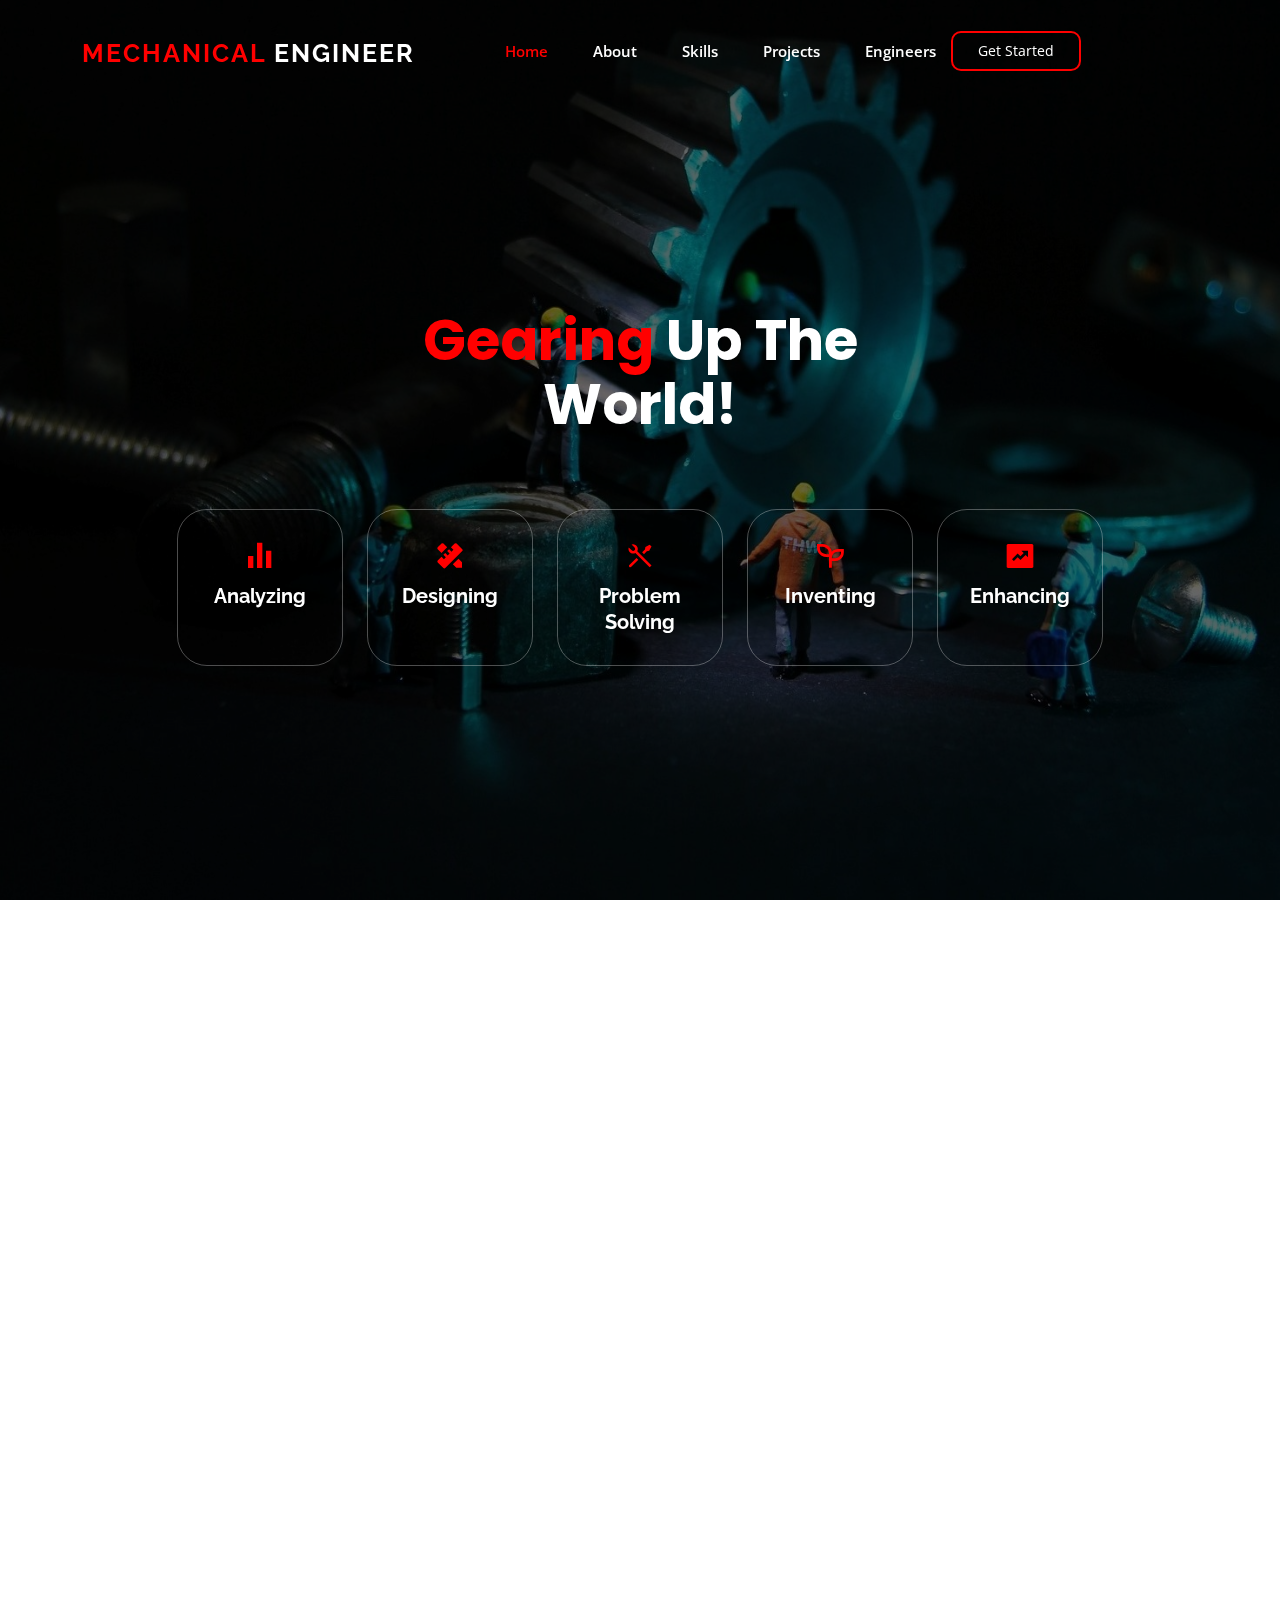
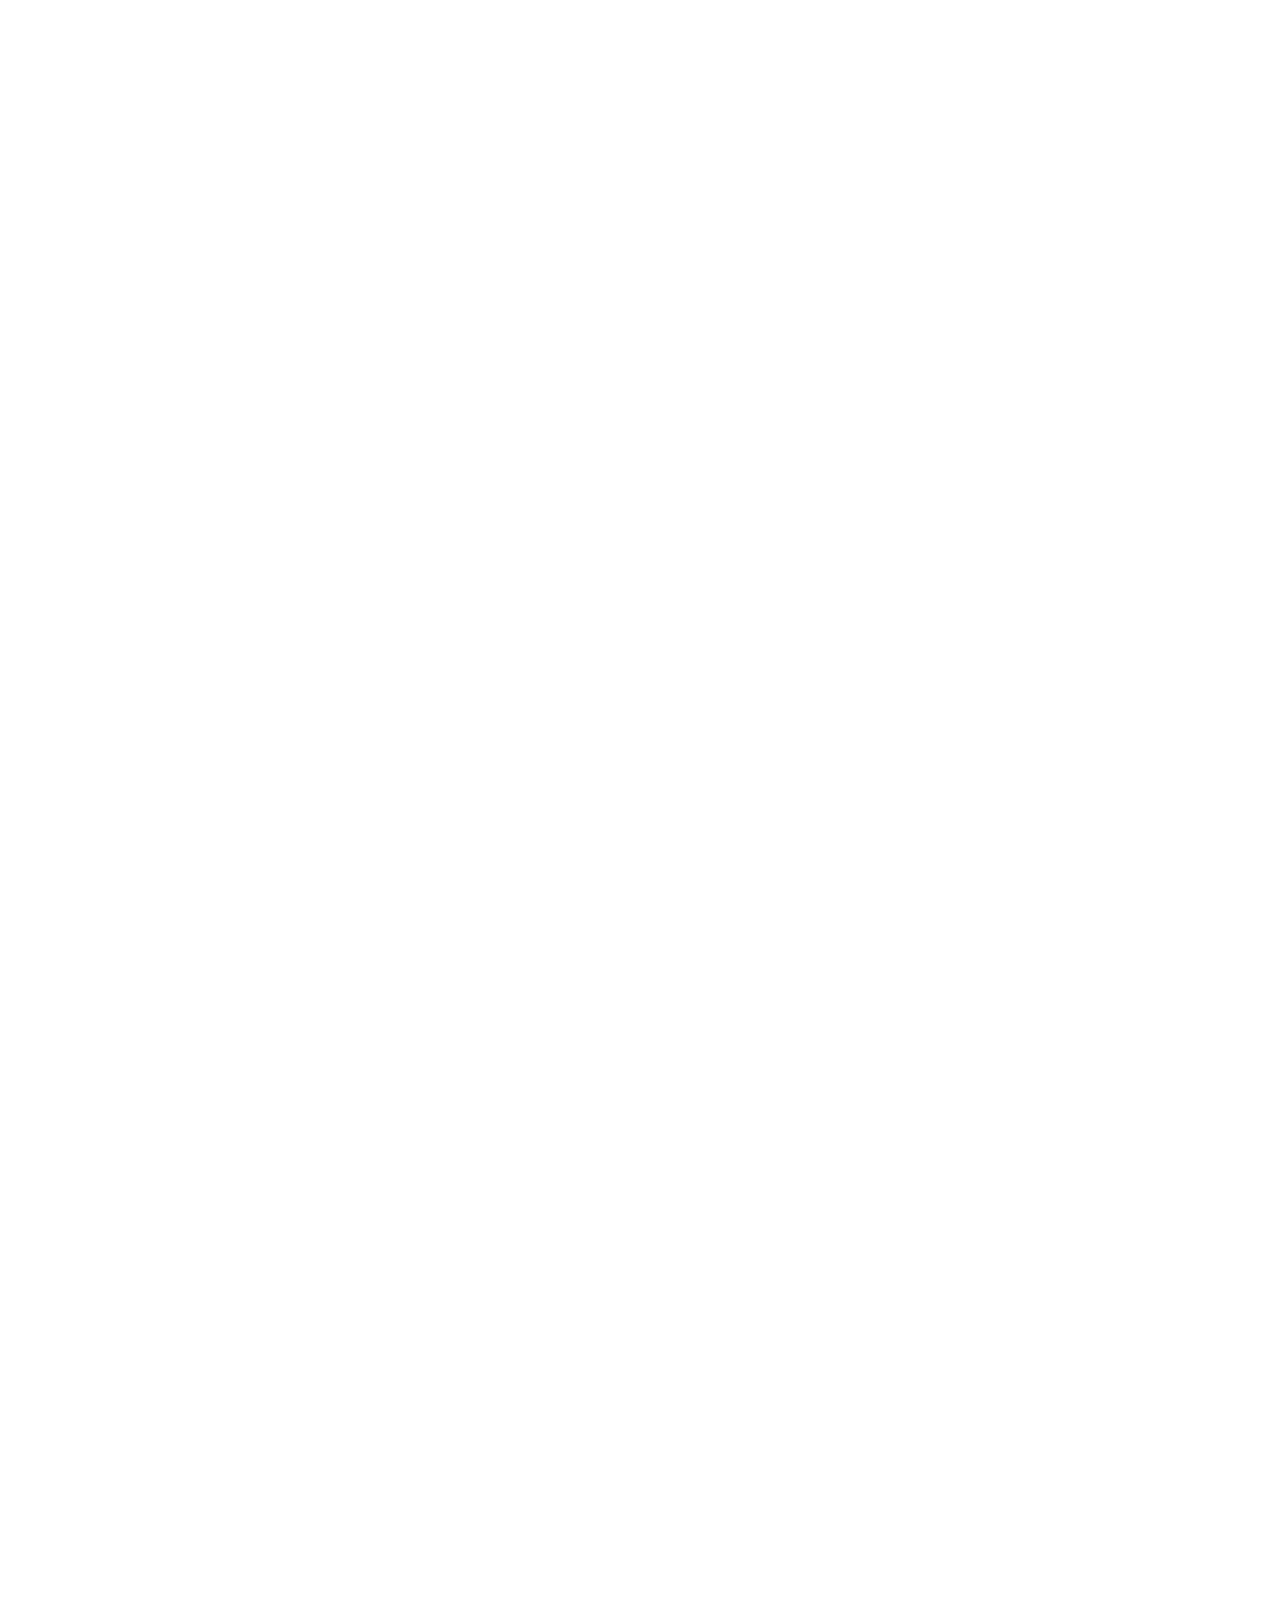
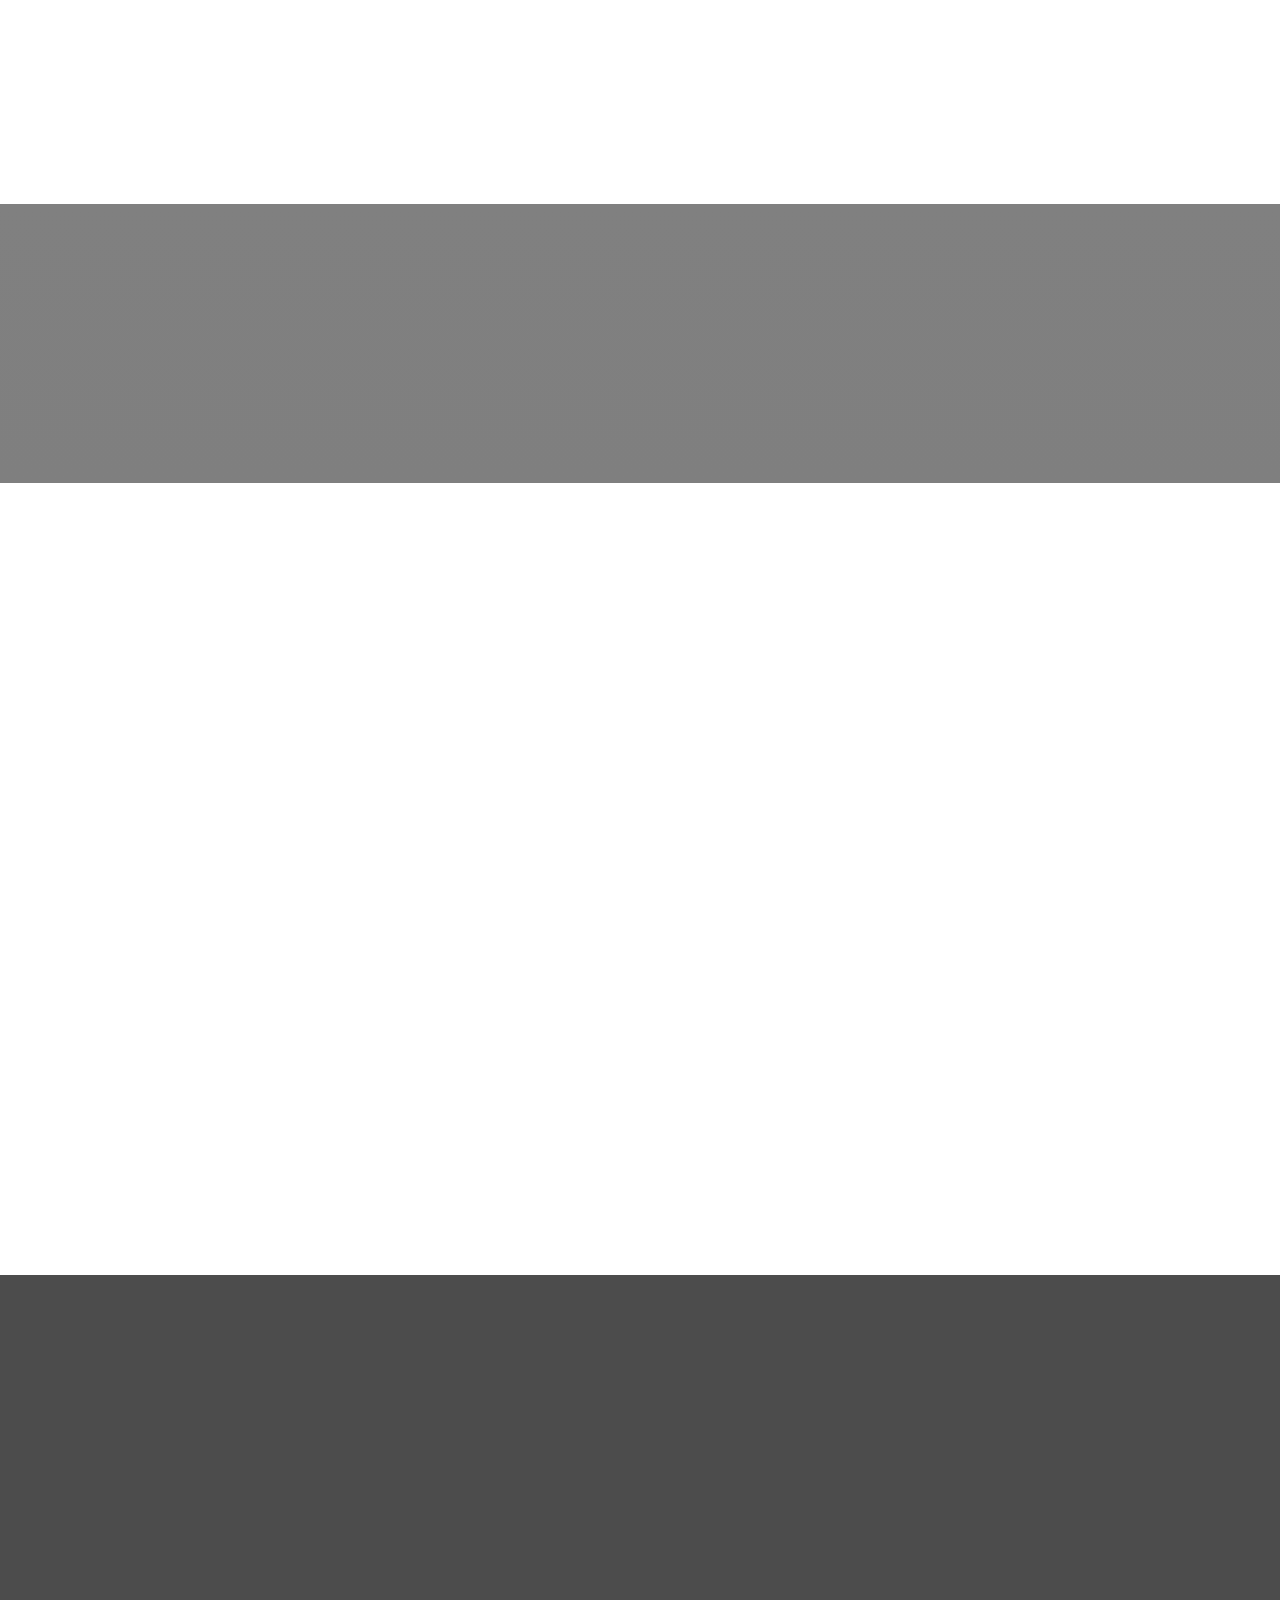
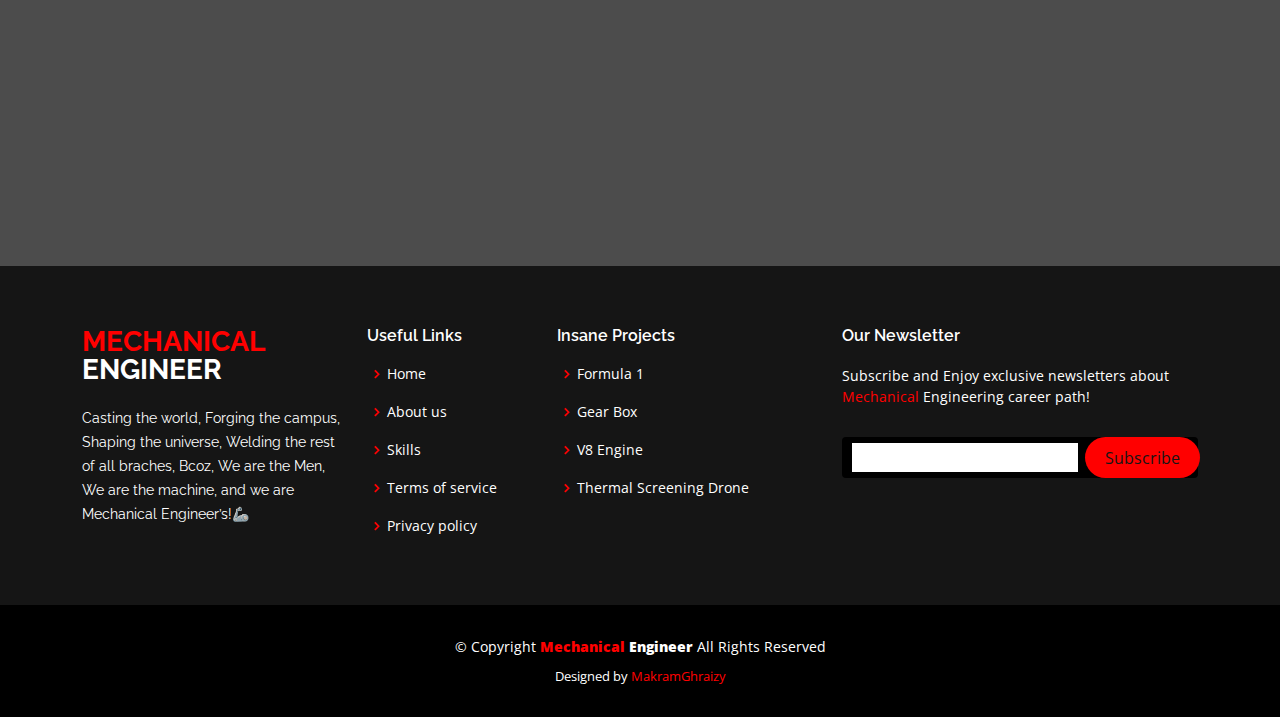
<file: index.html>
<!DOCTYPE html>
<html lang="en">
  <head>
    <meta charset="utf-8" />
    <meta content="width=device-width, initial-scale=1.0" name="viewport" />

    <title>Mechanical Engineer</title>
    <meta content="" name="description" />
    <meta content="" name="keywords" />

    <!-- Favicons -->
    <link href="assets/img/icon-1.png" rel="icon" />
    <link href="assets/img/apple-touch-icon.png" rel="apple-touch-icon" />

    <!-- Google Fonts -->
    <link
      href="https://fonts.googleapis.com/css?family=Open+Sans:300,300i,400,400i,600,600i,700,700i|Raleway:300,300i,400,400i,500,500i,600,600i,700,700i|Poppins:300,300i,400,400i,500,500i,600,600i,700,700i"
      rel="stylesheet"
    />

    <!-- Vendor CSS Files -->
    <link href="assets/vendor/aos/aos.css" rel="stylesheet" />
    <link
      href="assets/vendor/bootstrap/css/bootstrap.min.css"
      rel="stylesheet"
    />
    <link
      href="assets/vendor/bootstrap-icons/bootstrap-icons.css"
      rel="stylesheet"
    />
    <link href="assets/vendor/boxicons/css/boxicons.min.css" rel="stylesheet" />
    <link
      href="assets/vendor/glightbox/css/glightbox.min.css"
      rel="stylesheet"
    />
    <link href="assets/vendor/remixicon/remixicon.css" rel="stylesheet" />
    <link href="assets/vendor/swiper/swiper-bundle.min.css" rel="stylesheet" />

    <!-- Template Main CSS File -->
    <link href="assets/css/style.css" rel="stylesheet" />

    <!-- =======================================================
  * Template Name: Gp
  * Updated: Jan 29 2024 with Bootstrap v5.3.2
  * Template URL: https://bootstrapmade.com/gp-free-multipurpose-html-bootstrap-template/
  * Author: BootstrapMade.com
  * License: https://bootstrapmade.com/license/
  ======================================================== -->
  </head>

  <body>
    <!-- ======= Header ======= -->
    <header id="header" class="fixed-top">
      <div
        class="container d-flex align-items-center header-transparent"
      >
        <h1 class="logo me-auto me-lg-0">
          <a href="index.html" style="font-size: 25px; padding-right: 60px;"
            ><span>Mechanical</span> Engineer</a
          >
        </h1>
        <!-- Uncomment below if you prefer to use an image logo -->
        <!-- <a href="index.html" class="logo me-auto me-lg-0"><img src="assets/img/logo.png" alt="" class="img-fluid"></a>-->

        <nav id="navbar" class="navbar order-last order-lg-0">
          <ul>
            <li><a class="nav-link scrollto active" href="#hero">Home</a></li>
            <li><a class="nav-link scrollto" href="#about">About</a></li>
            <li><a class="nav-link scrollto" href="#services">Skills</a></li>
            <li>
              <a class="nav-link scrollto" href="#portfolio">Projects</a>
            </li>
            <li><a class="nav-link scrollto" href="#testimonials">Engineers</a></li>
            <!-- <li class="dropdown">
              <a href="#"
                ><span>Drop Down</span> <i class="bi bi-chevron-down"></i
              ></a>
              <ul>
                <li><a href="#">Drop Down 1</a></li>
                <li class="dropdown">
                  <a href="#"
                    ><span>Deep Drop Down</span>
                    <i class="bi bi-chevron-right"></i
                  ></a>
                  <ul>
                    <li><a href="#">Deep Drop Down 1</a></li>
                    <li><a href="#">Deep Drop Down 2</a></li>
                    <li><a href="#">Deep Drop Down 3</a></li>
                    <li><a href="#">Deep Drop Down 4</a></li>
                    <li><a href="#">Deep Drop Down 5</a></li>
                  </ul>
                </li>
                <li><a href="#">Drop Down 2</a></li>
                <li><a href="#">Drop Down 3</a></li>
                <li><a href="#">Drop Down 4</a></li>
              </ul>
            </li> -->
            <!-- <li><a class="nav-link scrollto" href="#contact">Contact</a></li> -->
          </ul>
          <i class="bi bi-list mobile-nav-toggle"></i>
        </nav>
        <!-- .navbar -->

        <a href="#cta" class="get-started-btn scrollto">Get Started</a>
      </div>
    </header>
    <!-- End Header -->

    <!-- ======= Hero Section ======= -->
    <section id="hero" class="d-flex align-items-center justify-content-center">
      <div class="container" data-aos="fade-up">
        <div
          class="row justify-content-center"
          data-aos="fade-up"
          data-aos-delay="150"
        >
          <div class="col-xl-6 col-lg-8">
            <h1><span>Gearing </span>Up The World!</h1>
          </div>
        </div>

        <div
          class="row gy-4 mt-5 justify-content-center"
          data-aos="zoom-in"
          data-aos-delay="250"
        >
          <div class="col-xl-2 col-md-4">
            <div class="icon-box">
              <i class="ri-bar-chart-fill"></i>
              <h3><a href="#about">Analyzing</a></h3>
            </div>
          </div>
          <div class="col-xl-2 col-md-4">
            <div class="icon-box">
              <i class="ri-pencil-ruler-2-fill"></i>
              <h3><a href="#about">Designing</a></h3>
            </div>
          </div>
          <div class="col-xl-2 col-md-4">
            <div class="icon-box">
              <i class="ri-tools-line"></i>
              <h3><a href="#about">Problem Solving</a></h3>
            </div>
          </div>
          <div class="col-xl-2 col-md-4">
            <div class="icon-box">
              <i class="ri-seedling-line"></i>
              <h3><a href="#about">Inventing</a></h3>
            </div>
          </div>
          <div class="col-xl-2 col-md-4">
            <div class="icon-box">
              <i class="ri-funds-box-fill"></i>
              <h3><a href="#about">Enhancing</a></h3>
            </div>
          </div>
        </div>
      </div>
    </section>
    <!-- End Hero -->

    <main id="main">
      <!-- ======= About Section ======= -->
      <section id="about" class="about">
        <div class="container" data-aos="fade-up">
          <div class="row">
            <div
              class="col-lg-6 order-1 order-lg-2"
              data-aos="fade-left"
              data-aos-delay="100"
            >
              <img src="assets/img/about1.jpg" class="img-fluid" style="border-radius: 30px;" alt="" />
            </div>
            <div
              class="col-lg-6 pt-4 pt-lg-0 order-2 order-lg-1 content"
              data-aos="fade-right"
              data-aos-delay="100"
            >
              <h3>We build Machines that Build Machines!</h3>
              <p class="fst-italic">
                Mechanical engineering is a captivating field that combines
                science, creativity, and practical problem-solving.
              </p>
              <ul>
                <li>
                  <i class="ri-check-double-line"></i> Deals with designs,
                  analysis, manufacturing, and maintenance of mechanical systems
                  and devices.
                </li>
                <li>
                  <i class="ri-check-double-line"></i> Encompasses
                  forces,motion, materials, and energy.
                </li>
                <li>
                  <i class="ri-check-double-line"></i> The invention of the
                  steam engine in the late 18th century powered the Industrial
                  Revolution and spurred the development of various machinery.
                  Mechanical engineers delve into dynamics (forces and motion),
                  thermodynamics (heat and energy), fluid flow, and material
                  properties.
                </li>
              </ul>
              <p>
                Below are some <span style="color: #FF0000; font-weight: bolder;">Mechanical</span> Engineering job types!
              </p>
            </div>
          </div>
        </div>
      
        <br>
        <br>
        <br>
      <!-- End About Section -->

      <!-- ======= Clients Section ======= -->
      <!-- <section id="clients" class="clients">
        <div class="container" data-aos="zoom-in">
          <div class="clients-slider swiper">
            <div class="swiper-wrapper align-items-center">
              <div class="swiper-slide">
                <img
                  src="assets/img/clients/client-1.png"
                  class="img-fluid"
                  alt=""
                />
              </div>
              <div class="swiper-slide">
                <img
                  src="assets/img/clients/client-2.png"
                  class="img-fluid"
                  alt=""
                />
              </div>
              <div class="swiper-slide">
                <img
                  src="assets/img/clients/client-3.png"
                  class="img-fluid"
                  alt=""
                />
              </div>
              <div class="swiper-slide">
                <img
                  src="assets/img/clients/client-4.png"
                  class="img-fluid"
                  alt=""
                />
              </div>
              <div class="swiper-slide">
                <img
                  src="assets/img/clients/client-5.png"
                  class="img-fluid"
                  alt=""
                />
              </div>
              <div class="swiper-slide">
                <img
                  src="assets/img/clients/client-6.png"
                  class="img-fluid"
                  alt=""
                />
              </div>
              <div class="swiper-slide">
                <img
                  src="assets/img/clients/client-7.png"
                  class="img-fluid"
                  alt=""
                />
              </div>
              <div class="swiper-slide">
                <img
                  src="assets/img/clients/client-8.png"
                  class="img-fluid"
                  alt=""
                />
              </div>
            </div>
            <div class="swiper-pagination"></div>
          </div>
        </div>
      </section> -->
      <!-- End Clients Section -->

      <!-- ======= Features Section ======= -->
      <section id="features" class="features">
        <div class="container" data-aos="fade-up">
          <div class="row">
                <div
                  class="image col-lg-6"
                  style="background-image: url('assets/img/feature1.jpg'); border-radius: 50px;"
                  data-aos="fade-right"
                ></div>
            <div class="col-lg-6" data-aos="fade-left" data-aos-delay="100">
              <div
                class="icon-box mt-5 mt-lg-0"
                data-aos="zoom-in"
                data-aos-delay="150"
              >
                <i class="ri-flask-fill"></i>
                <h4>Materials Science</h4>
                <p>
                  Involving selection of optimal materials for
                  various applications, considering factors like strength and stiffness.
                  Also considering Thermodynamic courses which focuses on energy conversion
                  into useful power, including analyzing energy losses and heat transfer.
                </p>
              </div>
              <div
                class="icon-box mt-5"
                data-aos="zoom-in"
                data-aos-delay="150"
              >
                <i class="ri-contrast-drop-fill"></i>
                <h4>Fluid Mechanics</h4>
                <p>
                  Which also has a variety of applications, looks at many 
                  properties including pressure drops from fluid flow and 
                  aerodynamic drag forces.
                </p>
              </div>
              <div
                class="icon-box mt-5"
                data-aos="zoom-in"
                data-aos-delay="150"
              >
                <i class="ri-lightbulb-flash-line"></i>
                <h4>Manufacturing </h4>
                <p>
                  Within the field, researchers investigate the best processes to make manufacturing 
                  more efficient. Laboratory methods focus on improving how to measure both thermal and 
                  mechanical engineering products and processes.
                </p>
              </div>
              <div
                class="icon-box mt-5"
                data-aos="zoom-in"
                data-aos-delay="150"
              >
                <i class="ri-verified-badge-line"></i>
                <h4>Engineering Economics</h4>
                <p>
                 Makes mechanical designs relevant and usable in the real 
                 world by estimating manufacturing and life cycle costs of materials, 
                 designs, and other engineered products.
                </p>
                <br>
                <br>
                <h7>
                 <span style="color: #FF0000; font-weight: bolder;">Mechanical</span> engineering shapes our world through tangible machines! 🛠️🌟
                </h7>
              </div>
            </div>
          </div>
        </div>
      </section>
      </section>
      <!-- End Features Section -->

      <!-- ======= Services Section ======= -->
      <section id="services" class="services">
        <div class="container" data-aos="fade-up">
          <div class="section-title">
            <h2>Skills</h2>
            <p>What skills do mechanical engineers need?</p>
          </div>

          <div class="row">
            <div
              class="col-lg-4 col-md-6 d-flex align-items-stretch"
              data-aos="zoom-in"
              data-aos-delay="100"
            >
              <div class="icon-box">
                <div class="icon"><i class="ri-lightbulb-flash-line"></i></div>
                <h4><a href="">Technical Knowledge</a></h4>
                <p>
                  A strong foundation in physics, mathematics, and mechanics is 
                  crucial. Understanding principles like thermodynamics, fluid 
                  mechanics, materials science, and structural analysis forms the 
                  backbone of mechanical engineering.
                </p>
              </div>
            </div>

            <div
              class="col-lg-4 col-md-6 d-flex align-items-stretch mt-4 mt-md-0"
              data-aos="zoom-in"
              data-aos-delay="200"
            >
              <div class="icon-box">
                <div class="icon"><i class="ri-question-line"></i></div>
                <h4><a href="">Problem-Solving</a></h4>
                <p>
                  Mechanical engineers often encounter complex problems that require 
                  analytical thinking and creative solutions. The ability to break 
                  down problems and develop innovative solutions is highly valuable.
                </p>
              </div>
            </div>

            <div
              class="col-lg-4 col-md-6 d-flex align-items-stretch mt-4 mt-lg-0"
              data-aos="zoom-in"
              data-aos-delay="300"
            >
              <div class="icon-box">
                <div class="icon"><i class="ri-compasses-2-line"></i></div>
                <h4><a href="">Design and CAD</a></h4>
                <p>
                  Proficiency in computer-aided design (CAD) software is essential for 
                  creating, analyzing, and optimizing designs. Knowledge of software like 
                  SolidWorks, AutoCAD, or similar programs is valuable.
                </p>
              </div>
            </div>

            <div
              class="col-lg-4 col-md-6 d-flex align-items-stretch mt-4"
              data-aos="zoom-in"
              data-aos-delay="100"
            >
              <div class="icon-box">
                <div class="icon"><i class="ri-brain-line"></i></div>
                <h4><a href="">Critical Thinking</a></h4>
                <p>
                  Assessing risks, evaluating different design options, and making 
                  decisions based on data and analysis are critical skills for 
                  mechanical engineers.
                </p>
              </div>
            </div>

            <div
              class="col-lg-4 col-md-6 d-flex align-items-stretch mt-4"
              data-aos="zoom-in"
              data-aos-delay="200"
            >
              <div class="icon-box">
                <div class="icon"><i class="ri-team-line"></i></div>
                <h4><a href="">Teamwork</a></h4>
                <p>
                  Mechanical engineers often work in multidisciplinary teams. 
                  The ability to collaborate effectively with professionals from 
                  various backgrounds is essential.
                </p>
              </div>
            </div>

            <div
              class="col-lg-4 col-md-6 d-flex align-items-stretch mt-4"
              data-aos="zoom-in"
              data-aos-delay="300"
            >
              <div class="icon-box">
                <div class="icon"><i class="ri-line-chart-line"></i></div>
                <h4><a href="">Continuous Learning/Improvement</a></h4>
                <p>
                  Given the rapid advancements in technology and techniques, a willingness 
                  to learn and adapt to new tools, methodologies, and industry trends is 
                  crucial for staying competitive.
                </p>
              </div>
            </div>
          </div>
        </div>
      </section>
      <!-- End Services Section -->

      <!-- ======= Cta Section ======= -->
      <section id="cta" class="cta">
        <div class="container" data-aos="zoom-in">
          <div class="text-center">
            <h3>How Do I Become A <Span style="color: #FF0000;">Mechanical</Span> Engineer?</h3>
            <p>
              There are several paths you can take to a career in 
              mechanical engineering. Tomorrow needs MEs who are prepared 
              to make a difference in the world to solve challenges in healthcare, 
              energy, transportation, space exploration, climate change, and more.
            </p>
            <a class="cta-btn" href="https://www.mtu.edu/mechanical/engineering/" target="_blank">More Info</a>
          </div>
        </div>
      </section>
      <!-- End Cta Section -->

      <!-- ======= Projects Section ======= -->
      <section id="portfolio" class="portfolio">
        <div class="container" data-aos="fade-up">
          <div class="section-title">
            <h2>Projects</h2>
            <p>Check Some Insane <Span style="color: #FF0000;">Mechanic</Span> Projects</p>
          </div>

          <!-- <div class="row" data-aos="fade-up" data-aos-delay="100">
            <div class="col-lg-12 d-flex justify-content-center">
              <ul id="portfolio-flters">
                <li data-filter="*" class="filter-active">All</li>
                <li data-filter=".filter-app">Formula</li>
                <li data-filter=".filter-card">Car Parts</li>
                <li data-filter=".filter-web">Web</li>
              </ul>
            </div>
          </div> -->

          <div
            class="row portfolio-container"
            data-aos="fade-up"
            data-aos-delay="200"
          >
            <div class="col-lg-4 col-md-6 portfolio-item filter-app">
              <div class="portfolio-wrap">
                <img
                  src="assets/img/projects/project1.jpg"
                  class="img-fluid"
                  alt="Formula 1"
                />
                <div class="portfolio-info">
                  <h4>Formula 1</h4>
                  <p>More Info Below</p>
                  <div class="portfolio-links">
                    <a
                      href="assets/img/projects/project1.jpg"
                      data-gallery="portfolioGallery"
                      class="portfolio-lightbox"
                      title="Formula 1"
                      ><i class="ri-image-line"></i></a>
                    <a href="formula-details.html" title="More Details"
                      ><i class="bx bx-link"></i
                    ></a>
                  </div>
                </div>
              </div>
            </div>

            <div class="col-lg-4 col-md-6 portfolio-item filter-web">
              <div class="portfolio-wrap">
                <img
                  src="assets/img/projects/project2.jpg"
                  class="img-fluid"
                  alt=""
                />
                <div class="portfolio-info">
                  <h4>Gear Box</h4>
                  <p>More Info Below</p>
                  <div class="portfolio-links">
                    <a
                      href="assets/img/projects/project2.jpg"
                      data-gallery="portfolioGallery"
                      class="portfolio-lightbox"
                      title="5 Speed Gear Box"
                      ><i class="ri-image-line"></i></a>
                    <a href="gear-box.html" title="More Details"
                      ><i class="bx bx-link"></i
                    ></a>
                  </div>
                </div>
              </div>
            </div>

            <div class="col-lg-4 col-md-6 portfolio-item filter-app">
              <div class="portfolio-wrap">
                <img
                  src="assets/img/projects/project3.jpg"
                  class="img-fluid"
                  alt=""
                />
                <div class="portfolio-info">
                  <h4>V8 Engine</h4>
                  <p>More Info Below</p>
                  <div class="portfolio-links">
                    <a
                      href="assets/img/projects/project3.jpg"
                      data-gallery="portfolioGallery"
                      class="portfolio-lightbox"
                      title="V8 Engine"
                      ><i class="ri-image-line"></i></a>
                    <a href="v8-engine.html" title="More Details"
                      ><i class="bx bx-link"></i
                    ></a>
                  </div>
                </div>
              </div>
            </div>

            <div class="col-lg-4 col-md-6 portfolio-item filter-card">
              <div class="portfolio-wrap">
                <img
                  src="assets/img/projects/project4.jpg"
                  class="img-fluid"
                  alt=""
                />
                <div class="portfolio-info">
                  <h4>Thermal Screening Drone</h4>
                  <p>More Info Below</p>
                  <div class="portfolio-links">
                    <a
                      href="assets/img/projects/project4.jpg"
                      data-gallery="portfolioGallery"
                      class="portfolio-lightbox"
                      title="Thermal Screening Drone for Solar Panels & Electric Towers"
                      ><i class="ri-image-line"></i></a>
                    <a href="thermal-screening-drone.html" title="More Details"
                      ><i class="bx bx-link"></i
                    ></a>
                  </div>
                </div>
              </div>
            </div>

            <!-- <div class="col-lg-4 col-md-6 portfolio-item filter-web">
              <div class="portfolio-wrap">
                <img
                  src="assets/img/portfolio/portfolio-5.jpg"
                  class="img-fluid"
                  alt=""
                />
                <div class="portfolio-info">
                  <h4>Web 2</h4>
                  <p>Web</p>
                  <div class="portfolio-links">
                    <a
                      href="assets/img/portfolio/portfolio-5.jpg"
                      data-gallery="portfolioGallery"
                      class="portfolio-lightbox"
                      title="Web 2"
                      ><i class="bx bx-plus"></i
                    ></a>
                    <a href="portfolio-details.html" title="More Details"
                      ><i class="bx bx-link"></i
                    ></a>
                  </div>
                </div>
              </div>
            </div>

            <div class="col-lg-4 col-md-6 portfolio-item filter-app">
              <div class="portfolio-wrap">
                <img
                  src="assets/img/portfolio/portfolio-6.jpg"
                  class="img-fluid"
                  alt=""
                />
                <div class="portfolio-info">
                  <h4>App 3</h4>
                  <p>App</p>
                  <div class="portfolio-links">
                    <a
                      href="assets/img/portfolio/portfolio-6.jpg"
                      data-gallery="portfolioGallery"
                      class="portfolio-lightbox"
                      title="App 3"
                      ><i class="bx bx-plus"></i
                    ></a>
                    <a href="portfolio-details.html" title="More Details"
                      ><i class="bx bx-link"></i
                    ></a>
                  </div>
                </div>
              </div>
            </div>

            <div class="col-lg-4 col-md-6 portfolio-item filter-card">
              <div class="portfolio-wrap">
                <img
                  src="assets/img/portfolio/portfolio-7.jpg"
                  class="img-fluid"
                  alt=""
                />
                <div class="portfolio-info">
                  <h4>Card 1</h4>
                  <p>Card</p>
                  <div class="portfolio-links">
                    <a
                      href="assets/img/portfolio/portfolio-7.jpg"
                      data-gallery="portfolioGallery"
                      class="portfolio-lightbox"
                      title="Card 1"
                      ><i class="bx bx-plus"></i
                    ></a>
                    <a href="portfolio-details.html" title="More Details"
                      ><i class="bx bx-link"></i
                    ></a>
                  </div>
                </div>
              </div>
            </div>

            <div class="col-lg-4 col-md-6 portfolio-item filter-card">
              <div class="portfolio-wrap">
                <img
                  src="assets/img/portfolio/portfolio-8.jpg"
                  class="img-fluid"
                  alt=""
                />
                <div class="portfolio-info">
                  <h4>Card 3</h4>
                  <p>Card</p>
                  <div class="portfolio-links">
                    <a
                      href="assets/img/portfolio/portfolio-8.jpg"
                      data-gallery="portfolioGallery"
                      class="portfolio-lightbox"
                      title="Card 3"
                      ><i class="bx bx-plus"></i
                    ></a>
                    <a href="portfolio-details.html" title="More Details"
                      ><i class="bx bx-link"></i
                    ></a>
                  </div>
                </div>
              </div>
            </div>

            <div class="col-lg-4 col-md-6 portfolio-item filter-web">
              <div class="portfolio-wrap">
                <img
                  src="assets/img/portfolio/portfolio-9.jpg"
                  class="img-fluid"
                  alt=""
                />
                <div class="portfolio-info">
                  <h4>Web 3</h4>
                  <p>Web</p>
                  <div class="portfolio-links">
                    <a
                      href="assets/img/portfolio/portfolio-9.jpg"
                      data-gallery="portfolioGallery"
                      class="portfolio-lightbox"
                      title="Web 3"
                      ><i class="bx bx-plus"></i
                    ></a>
                    <a href="portfolio-details.html" title="More Details"
                      ><i class="bx bx-link"></i
                    ></a>
                  </div>
                </div> -->
              </div>
            </div>
          </div>
        </div>
      </section>
      <!-- End Portfolio Section -->

      <!-- ======= Counts Section ======= -->
      <!-- <section id="counts" class="counts">
        <div class="container" data-aos="fade-up">
          <div class="row no-gutters">
            <div
              class="image col-xl-5 d-flex align-items-stretch justify-content-center justify-content-lg-start"
              data-aos="fade-right"
              data-aos-delay="100"
            ></div>
            <div
              class="col-xl-7 ps-4 ps-lg-5 pe-4 pe-lg-1 d-flex align-items-stretch"
              data-aos="fade-left"
              data-aos-delay="100"
            >
              <div class="content d-flex flex-column justify-content-center">
                <h3>Voluptatem dignissimos provident quasi</h3>
                <p>
                  Lorem ipsum dolor sit amet, consectetur adipiscing elit, sed
                  do eiusmod tempor incididunt ut labore et dolore magna aliqua.
                  Duis aute irure dolor in reprehenderit
                </p>
                <div class="row">
                  <div class="col-md-6 d-md-flex align-items-md-stretch">
                    <div class="count-box">
                      <i class="bi bi-emoji-smile"></i>
                      <span
                        data-purecounter-start="0"
                        data-purecounter-end="65"
                        data-purecounter-duration="2"
                        class="purecounter"
                      ></span>
                      <p>
                        <strong>Happy Clients</strong> consequuntur voluptas
                        nostrum aliquid ipsam architecto ut.
                      </p>
                    </div>
                  </div>

                  <div class="col-md-6 d-md-flex align-items-md-stretch">
                    <div class="count-box">
                      <i class="bi bi-journal-richtext"></i>
                      <span
                        data-purecounter-start="0"
                        data-purecounter-end="85"
                        data-purecounter-duration="2"
                        class="purecounter"
                      ></span>
                      <p>
                        <strong>Projects</strong> adipisci atque cum quia
                        aspernatur totam laudantium et quia dere tan
                      </p>
                    </div>
                  </div>

                  <div class="col-md-6 d-md-flex align-items-md-stretch">
                    <div class="count-box">
                      <i class="bi bi-clock"></i>
                      <span
                        data-purecounter-start="0"
                        data-purecounter-end="35"
                        data-purecounter-duration="4"
                        class="purecounter"
                      ></span>
                      <p>
                        <strong>Years of experience</strong> aut commodi quaerat
                        modi aliquam nam ducimus aut voluptate non vel
                      </p>
                    </div>
                  </div>

                  <div class="col-md-6 d-md-flex align-items-md-stretch">
                    <div class="count-box">
                      <i class="bi bi-award"></i>
                      <span
                        data-purecounter-start="0"
                        data-purecounter-end="20"
                        data-purecounter-duration="4"
                        class="purecounter"
                      ></span>
                      <p>
                        <strong>Awards</strong> rerum asperiores dolor alias quo
                        reprehenderit eum et nemo pad der
                      </p>
                    </div>
                  </div>
                </div>
              </div>
               End .content
            </div>
          </div>
        </div>
      </section> -->
      <!-- End Counts Section -->

      <!-- ======= Testimonials Section ======= -->
      <section id="testimonials" class="testimonials">
      <div class="container" data-aos="zoom-in">
        <div class="section-title">
           <h2>Engineers</h2>
            <p><Span style="color: #FF0000;">Mechanical</Span> <span style="color: aliceblue;">Engineers That Shaped Our World</span></p>
      </div>
      </div>
        <div class="container" data-aos="zoom-in">
          <div
            class="testimonials-slider swiper"
            data-aos="fade-up"
            data-aos-delay="100"
          >
            <div class="swiper-wrapper">
              <div class="swiper-slide">
                <div class="testimonial-item">
                  <img
                    src="assets/img/engineers/engineer1.webp"
                    class="testimonial-img"
                    alt=""
                  />
                  <h3>James Watt</h3>
                  <h4>1736 - 1819</h4>
                  <p>
                    <i class="bx bxs-quote-alt-left quote-icon-left"></i>
                    Eighteenth-century Scottish inventor James Watt developed 
                    the Newcomen steam engine, by inventing the Watt steam engine, 
                    which brought about the Industrial Revolution in Britain and the 
                    world. He also co-owned the firm Boulton and Watt and laid down 
                    concepts such as horsepower and the watt, the SI unit of power.
                    <i class="bx bxs-quote-alt-right quote-icon-right"></i>
                  </p>
                </div>
              </div>
              <!-- End testimonial item -->

              <div class="swiper-slide">
                <div class="testimonial-item">
                  <img
                    src="assets/img/engineers/engineer2.webp"
                    class="testimonial-img"
                    alt=""
                  />
                  <h3>Rudolf Diesel</h3>
                  <h4>1858 - 1913</h4>
                  <p>
                    <i class="bx bxs-quote-alt-left quote-icon-left"></i>
                    Rudolf Diesel was a German mechanical engineer and inventor best 
                    remembered for inventing the Diesel engine. After Diesel's demise, 
                    his engine became an important substitution for the steam piston engine. 
                    The engine became widespread in applications, such as agricultural machines, 
                    submarines, ships, and trucks. His life inspired the 1942 biographical film Diesel, 
                    in which he was played by Willy Birgel.
                    <i class="bx bxs-quote-alt-right quote-icon-right"></i>
                  </p>
                </div>
              </div>
              <!-- End testimonial item -->

              <div class="swiper-slide">
                <div class="testimonial-item">
                  <img
                    src="assets/img/engineers/engineer3.webp"
                    class="testimonial-img"
                    alt=""
                  />
                  <h3>George Stephenson</h3>
                  <h4>1781 - 1848</h4>
                  <p>
                    <i class="bx bxs-quote-alt-left quote-icon-left"></i>
                    George Stephenson was a British mechanical and civil engineer. 
                    Stephenson is credited with pioneering rail transport which is 
                    widely regarded as one of the most prominent inventions of the 
                    19th century. Regarded as the Father of Railways, George Stephenson 
                    is also credited with developing the standard rail gauge which is 
                    used by several railways around the world.
                    <i class="bx bxs-quote-alt-right quote-icon-right"></i>
                  </p>
                </div>
              </div>
              <!-- End testimonial item -->

              <div class="swiper-slide">
                <div class="testimonial-item">
                  <img
                    src="assets/img/engineers/engineer4.jpg"
                    class="testimonial-img"
                    alt=""
                  />
                  <h3>Frederick Winslow Taylor</h3>
                  <h4>1856 - 1915</h4>
                  <p>
                    <i class="bx bxs-quote-alt-left quote-icon-left"></i>
                    American inventor, mechanical engineer and an accomplished tennis 
                    and golf player, Frederick Winslow Taylor, regarded as the father 
                    of scientific management, sought to improve industrial efficiency. 
                    His approach on scientific management, referred to as Taylorism, has 
                    significantly influenced development of industrial engineering and 
                    production management. His monograph, The Principles of Scientific 
                    Management, laid out his views on principles of scientific management.
                    <i class="bx bxs-quote-alt-right quote-icon-right"></i>
                  </p>
                </div>
              </div>
              <!-- End testimonial item -->

              <div class="swiper-slide">
                <div class="testimonial-item">
                  <img
                    src="assets/img/engineers/engineer5.webp"
                    class="testimonial-img"
                    alt=""
                  />
                  <h3>Bill Nye</h3>
                  <h4>1955 - ...</h4>
                  <p>
                    <i class="bx bxs-quote-alt-left quote-icon-left"></i>
                    Bill Nye is an American mechanical engineer, television 
                    presenter, and science communicator. He is known for hosting 
                    the live-action science program Bill Nye the Science Guy. He is 
                    credited with inventing a hydraulic resonance suppressor tube, 
                    which is used on the Boeing 747 airplanes. He also helped develop 
                    MarsDial, a sundial that became part of the Mars Exploration Rover missions.
                    <i class="bx bxs-quote-alt-right quote-icon-right"></i>
                  </p>
                </div>
              </div>
              <!-- End testimonial item -->
            </div>
            <div class="swiper-pagination"></div>
          </div>
        </div>
      </section>
      <!-- End Testimonials Section -->

      <!-- ======= Team Section ======= -->
     <!-- <section id="team" class="team">
        <div class="container" data-aos="fade-up">
          <div class="section-title">
            <h2>Team</h2>
            <p>Check our Team</p>
          </div>

          <div class="row">
            <div class="col-lg-3 col-md-6 d-flex align-items-stretch">
              <div class="member" data-aos="fade-up" data-aos-delay="100">
                <div class="member-img">
                  <img
                    src="assets/img/team/team-1.jpg"
                    class="img-fluid"
                    alt=""
                  />
                  <div class="social">
                    <a href=""><i class="bi bi-twitter"></i></a>
                    <a href=""><i class="bi bi-facebook"></i></a>
                    <a href=""><i class="bi bi-instagram"></i></a>
                    <a href=""><i class="bi bi-linkedin"></i></a>
                  </div>
                </div>
                <div class="member-info">
                  <h4>Walter White</h4>
                  <span>Chief Executive Officer</span>
                </div>
              </div>
            </div>

            <div class="col-lg-3 col-md-6 d-flex align-items-stretch">
              <div class="member" data-aos="fade-up" data-aos-delay="200">
                <div class="member-img">
                  <img
                    src="assets/img/team/team-2.jpg"
                    class="img-fluid"
                    alt=""
                  />
                  <div class="social">
                    <a href=""><i class="bi bi-twitter"></i></a>
                    <a href=""><i class="bi bi-facebook"></i></a>
                    <a href=""><i class="bi bi-instagram"></i></a>
                    <a href=""><i class="bi bi-linkedin"></i></a>
                  </div>
                </div>
                <div class="member-info">
                  <h4>Sarah Jhonson</h4>
                  <span>Product Manager</span>
                </div>
              </div>
            </div>

            <div class="col-lg-3 col-md-6 d-flex align-items-stretch">
              <div class="member" data-aos="fade-up" data-aos-delay="300">
                <div class="member-img">
                  <img
                    src="assets/img/team/team-3.jpg"
                    class="img-fluid"
                    alt=""
                  />
                  <div class="social">
                    <a href=""><i class="bi bi-twitter"></i></a>
                    <a href=""><i class="bi bi-facebook"></i></a>
                    <a href=""><i class="bi bi-instagram"></i></a>
                    <a href=""><i class="bi bi-linkedin"></i></a>
                  </div>
                </div>
                <div class="member-info">
                  <h4>William Anderson</h4>
                  <span>CTO</span>
                </div>
              </div>
            </div>

            <div class="col-lg-3 col-md-6 d-flex align-items-stretch">
              <div class="member" data-aos="fade-up" data-aos-delay="400">
                <div class="member-img">
                  <img
                    src="assets/img/team/team-4.jpg"
                    class="img-fluid"
                    alt=""
                  />
                  <div class="social">
                    <a href=""><i class="bi bi-twitter"></i></a>
                    <a href=""><i class="bi bi-facebook"></i></a>
                    <a href=""><i class="bi bi-instagram"></i></a>
                    <a href=""><i class="bi bi-linkedin"></i></a>
                  </div>
                </div>
                <div class="member-info">
                  <h4>Amanda Jepson</h4>
                  <span>Accountant</span>
                </div>
              </div>
            </div>
          </div>
        </div>
      </section> -->
       <!-- End Team Section -->

      <!-- ======= Contact Section ======= -->
      <!-- <section id="contact" class="contact">
        <div class="container" data-aos="fade-up">
          <div class="section-title">
            <h2>Contact</h2>
            <p>Contact Us</p>
          </div>

          <div>
            <iframe
              style="border: 0; width: 100%; height: 270px"
              src="https://www.google.com/maps/embed?pb=!1m14!1m8!1m3!1d12097.433213460943!2d-74.0062269!3d40.7101282!3m2!1i1024!2i768!4f13.1!3m3!1m2!1s0x0%3A0xb89d1fe6bc499443!2sDowntown+Conference+Center!5e0!3m2!1smk!2sbg!4v1539943755621"
              frameborder="0"
              allowfullscreen
            ></iframe>
          </div>

          <div class="row mt-5">
            <div class="col-lg-4">
              <div class="info">
                <div class="address">
                  <i class="bi bi-geo-alt"></i>
                  <h4>Location:</h4>
                  <p>A108 Adam Street, New York, NY 535022</p>
                </div>

                <div class="email">
                  <i class="bi bi-envelope"></i>
                  <h4>Email:</h4>
                  <p>info@example.com</p>
                </div>

                <div class="phone">
                  <i class="bi bi-phone"></i>
                  <h4>Call:</h4>
                  <p>+1 5589 55488 55s</p>
                </div>
              </div>
            </div>

            <div class="col-lg-8 mt-5 mt-lg-0">
              <form
                action="forms/contact.php"
                method="post"
                role="form"
                class="php-email-form"
              >
                <div class="row">
                  <div class="col-md-6 form-group">
                    <input
                      type="text"
                      name="name"
                      class="form-control"
                      id="name"
                      placeholder="Your Name"
                      required
                    />
                  </div>
                  <div class="col-md-6 form-group mt-3 mt-md-0">
                    <input
                      type="email"
                      class="form-control"
                      name="email"
                      id="email"
                      placeholder="Your Email"
                      required
                    />
                  </div>
                </div>
                <div class="form-group mt-3">
                  <input
                    type="text"
                    class="form-control"
                    name="subject"
                    id="subject"
                    placeholder="Subject"
                    required
                  />
                </div>
                <div class="form-group mt-3">
                  <textarea
                    class="form-control"
                    name="message"
                    rows="5"
                    placeholder="Message"
                    required
                  ></textarea>
                </div>
                <div class="my-3">
                  <div class="loading">Loading</div>
                  <div class="error-message"></div>
                  <div class="sent-message">
                    Your message has been sent. Thank you!
                  </div>
                </div>
                <div class="text-center">
                  <button type="submit">Send Message</button>
                </div>
              </form>
            </div>
          </div>
        </div>
      </section>
       End Contact Section  
    </main>  -->
    <!-- End #main -->

    <!-- ======= Footer ======= -->
    <footer id="footer">
      <div class="footer-top">
        <div class="container">
          <div class="row">
            <div class="col-lg-3 col-md-6">
              <div class="footer-info">
                <h3><span>Mechanical</span> Engineer</h3>
                <p>
                  Casting the world, Forging the campus, Shaping the universe, 
                  Welding the rest of all braches, Bcoz, We are the Men, 
                  We are the machine, and we are Mechanical Engineer’s!🦾
                </p>
                <!-- <div class="social-links mt-3">
                  <a href="#" class="twitter"><i class="bx bxl-twitter"></i></a>
                  <a href="#" class="facebook"
                    ><i class="bx bxl-facebook"></i
                  ></a>
                  <a href="#" class="instagram"
                    ><i class="bx bxl-instagram"></i
                  ></a>
                  <a href="#" class="google-plus"
                    ><i class="bx bxl-skype"></i
                  ></a>
                  <a href="#" class="linkedin"
                    ><i class="bx bxl-linkedin"></i
                  ></a>
                </div> -->
              </div>
            </div>

            <div class="col-lg-2 col-md-6 footer-links">
              <h4>Useful Links</h4>
              <ul>
                <li>
                  <i class="bx bx-chevron-right"></i> <a href="#hero">Home</a>
                </li>
                <li>
                  <i class="bx bx-chevron-right"></i> <a href="#about">About us</a>
                </li>
                <li>
                  <i class="bx bx-chevron-right"></i> <a href="#services">Skills</a>
                </li>
                <li>
                  <i class="bx bx-chevron-right"></i>
                  <a href="#">Terms of service</a>
                </li>
                <li>
                  <i class="bx bx-chevron-right"></i>
                  <a href="#">Privacy policy</a>
                </li>
              </ul>
            </div>

            <div class="col-lg-3 col-md-6 footer-links">
              <h4>Insane Projects</h4>
              <ul>
                <li>
                  <i class="bx bx-chevron-right"></i> <a href="formula-details.html">Formula 1</a>
                </li>
                <li>
                  <i class="bx bx-chevron-right"></i>
                  <a href="gear-box.html">Gear Box</a>
                </li>
                <li>
                  <i class="bx bx-chevron-right"></i>
                  <a href="v8-engine.html">V8 Engine</a>
                </li>
                <li>
                  <i class="bx bx-chevron-right"></i> <a href="thermal-screening-drone.html">Thermal Screening Drone</a>
                </li>
                <!-- <li>
                  <i class="bx bx-chevron-right"></i>
                  <a href="#">Graphic Design</a>
                </li> -->
              </ul>
            </div>

            <div class="col-lg-4 col-md-6 footer-newsletter">
              <h4>Our Newsletter</h4>
              <p>
                Subscribe and Enjoy exclusive newsletters about <span style="color: #FF0000;">Mechanical</span> Engineering 
                career path!
              </p>
              <form action="" method="post">
                <input type="email" name="email" /><input
                  type="submit"
                  value="Subscribe"
                />
              </form>
            </div>
          </div>
        </div>
      </div>

      <div class="container">
        <div class="copyright">
          &copy; Copyright <strong><span style="color: #FF0000; font-weight: bolder;">Mechanical </span> <span style="font-weight: bolder;">Engineer</span> </strong
          > All Rights Reserved
        </div>
        <div class="credits">
          <!-- All the links in the footer should remain intact. -->
          <!-- You can delete the links only if you purchased the pro version. -->
          <!-- Licensing information: https://bootstrapmade.com/license/ -->
          <!-- Purchase the pro version with working PHP/AJAX contact form: https://bootstrapmade.com/gp-free-multipurpose-html-bootstrap-template/ -->
          Designed by <a href="https://makramghraizy.github.io/MY-CV/">MakramGhraizy</a>
        </div>
      </div>
    </footer>
    <!-- End Footer -->

    <div id="preloader"></div>
    <a
      href="#"
      class="back-to-top d-flex align-items-center justify-content-center"
      ><i class="bi bi-arrow-up-short"></i
    ></a>

    <!-- Vendor JS Files -->
    <script src="assets/vendor/purecounter/purecounter_vanilla.js"></script>
    <script src="assets/vendor/aos/aos.js"></script>
    <script src="assets/vendor/bootstrap/js/bootstrap.bundle.min.js"></script>
    <script src="assets/vendor/glightbox/js/glightbox.min.js"></script>
    <script src="assets/vendor/isotope-layout/isotope.pkgd.min.js"></script>
    <script src="assets/vendor/swiper/swiper-bundle.min.js"></script>
    <script src="assets/vendor/php-email-form/validate.js"></script>

    <!-- Template Main JS File -->
    <script src="assets/js/main.js"></script>
  </body>
</html>
</file>
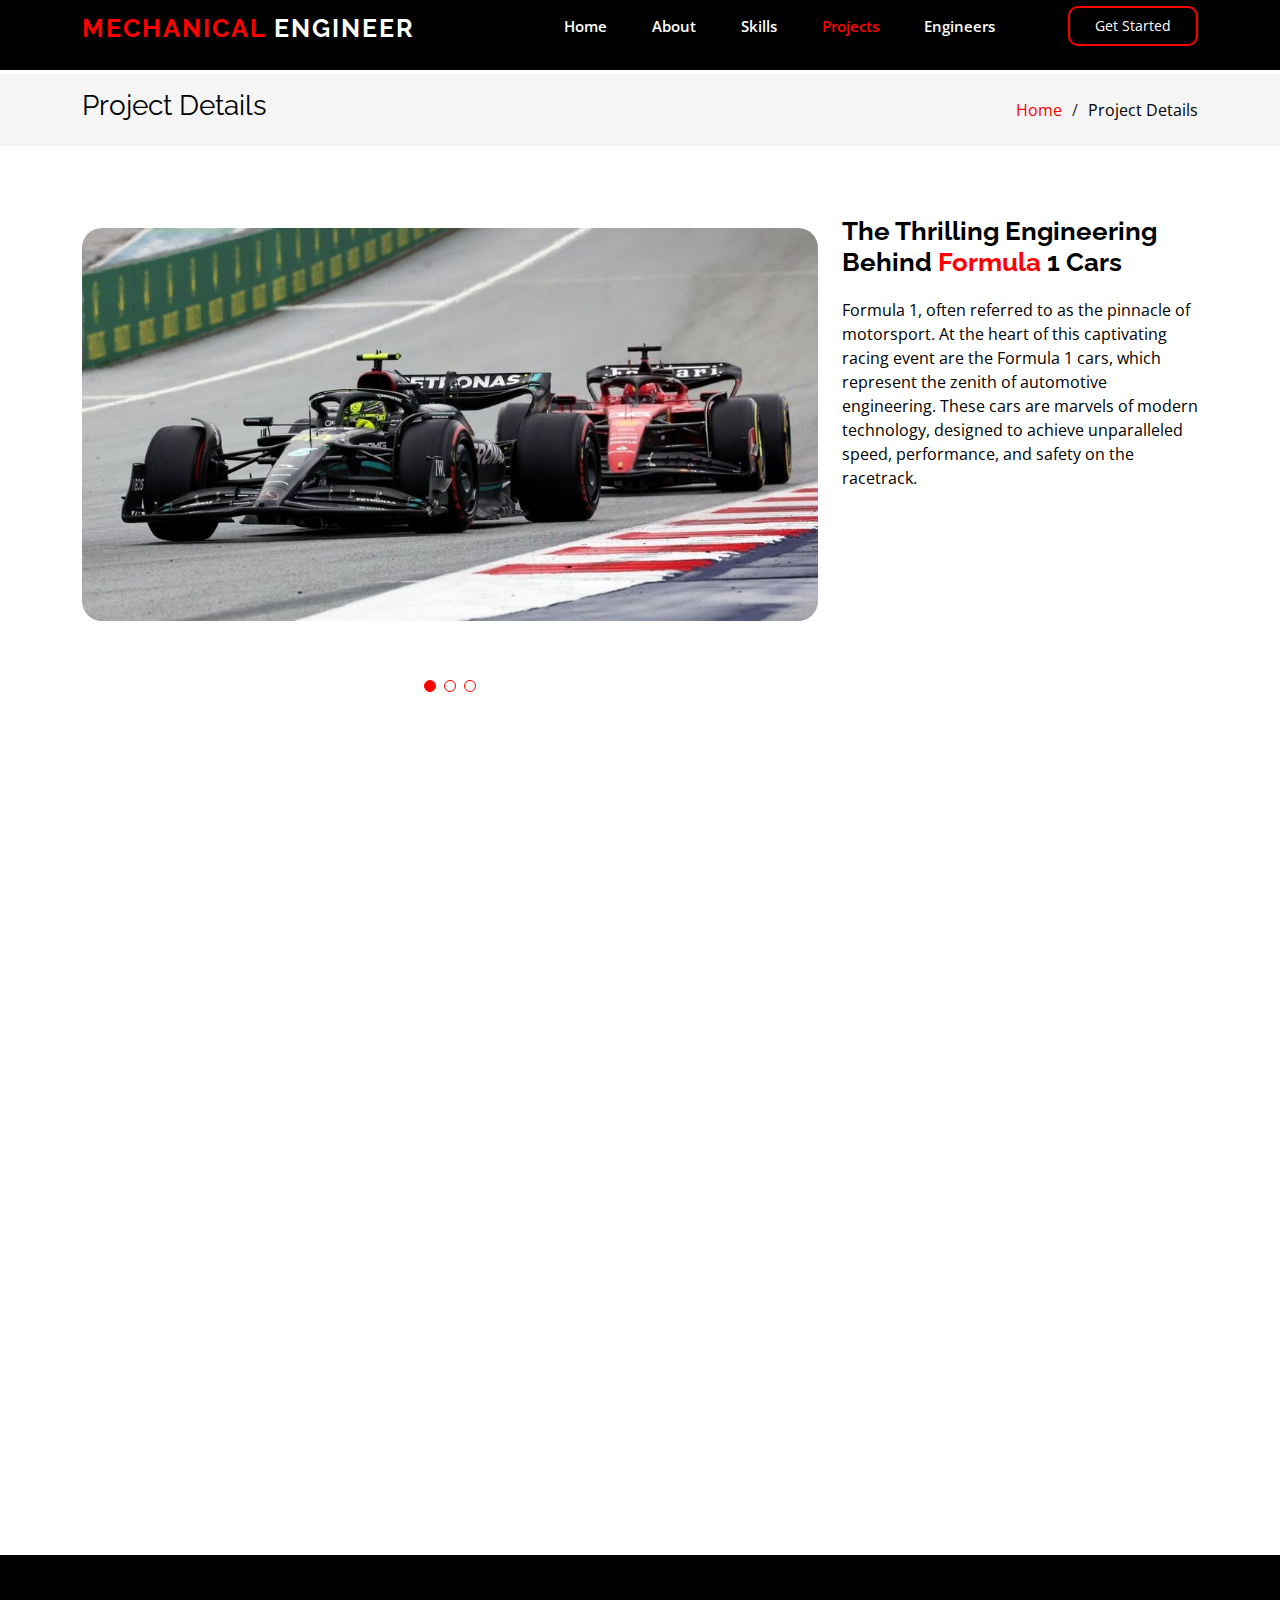
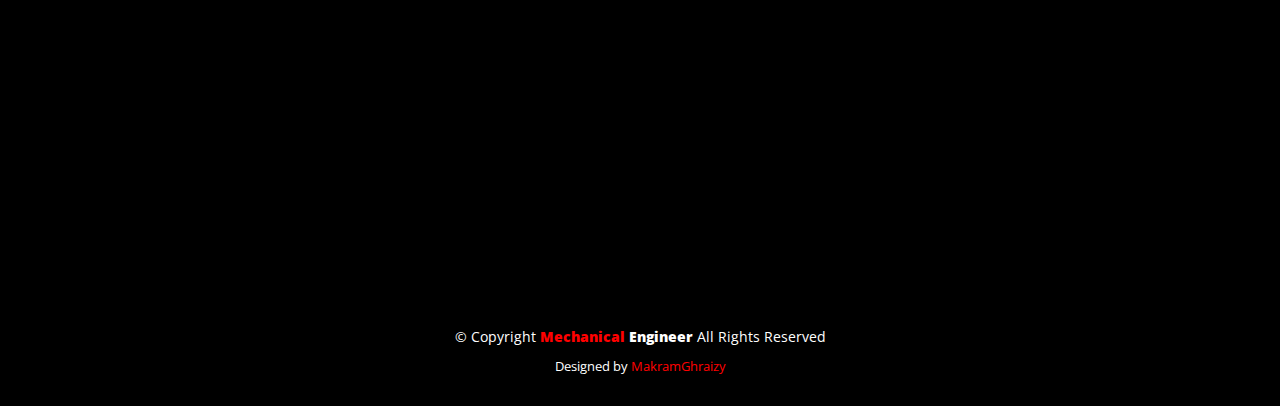
<file: formula-details.html>
<!DOCTYPE html>
<html lang="en">

<head>
  <meta charset="utf-8">
  <meta content="width=device-width, initial-scale=1.0" name="viewport">

  <title>Project Details - Mechanical Engineer</title>
  <meta content="" name="description">
  <meta content="" name="keywords">

  <!-- Favicons -->
  <link href="assets/img/icon-1.png" rel="icon">
  <!-- <link href="assets/img/apple-touch-icon.png" rel="apple-touch-icon"> -->

  <!-- Google Fonts -->
  <link href="https://fonts.googleapis.com/css?family=Open+Sans:300,300i,400,400i,600,600i,700,700i|Raleway:300,300i,400,400i,500,500i,600,600i,700,700i|Poppins:300,300i,400,400i,500,500i,600,600i,700,700i" rel="stylesheet">

  <!-- Vendor CSS Files -->
  <link href="assets/vendor/aos/aos.css" rel="stylesheet">
  <link href="assets/vendor/bootstrap/css/bootstrap.min.css" rel="stylesheet">
  <link href="assets/vendor/bootstrap-icons/bootstrap-icons.css" rel="stylesheet">
  <link href="assets/vendor/boxicons/css/boxicons.min.css" rel="stylesheet">
  <link href="assets/vendor/glightbox/css/glightbox.min.css" rel="stylesheet">
  <link href="assets/vendor/remixicon/remixicon.css" rel="stylesheet">
  <link href="assets/vendor/swiper/swiper-bundle.min.css" rel="stylesheet">

  <!-- Template Main CSS File -->
  <link href="assets/css/style.css" rel="stylesheet">

  <!-- =======================================================
  * Template Name: Gp
  * Updated: Jan 29 2024 with Bootstrap v5.3.2
  * Template URL: https://bootstrapmade.com/gp-free-multipurpose-html-bootstrap-template/
  * Author: BootstrapMade.com
  * License: https://bootstrapmade.com/license/
  ======================================================== -->
</head>

<body>

  <!-- ======= Header ======= -->
  <header id="header" class="fixed-top header-inner-pages">
    <div class="container d-flex align-items-center justify-content-lg-between">

      <h1 class="logo me-auto me-lg-0"><a href="index.html" style="font-size: 25px; padding-right: 60px;">
        <span>Mechanical</span> Engineer</a></h1>
      <!-- Uncomment below if you prefer to use an image logo -->
      <!-- <a href="index.html" class="logo me-auto me-lg-0"><img src="assets/img/logo.png" alt="" class="img-fluid"></a>-->

      <nav id="navbar" class="navbar order-last order-lg-0">
        <ul>
          <li><a class="nav-link scrollto " href="#hero">Home</a></li>
          <li><a class="nav-link scrollto" href="#about">About</a></li>
          <li><a class="nav-link scrollto" href="#services">Skills</a></li>
          <li><a class="nav-link scrollto active" href="#portfolio">Projects</a></li>
          <li><a class="nav-link scrollto" href="#team">Engineers</a></li>
          <!-- <li class="dropdown"><a href="#"><span>Drop Down</span> <i class="bi bi-chevron-down"></i></a>
            <ul>
              <li><a href="#">Drop Down 1</a></li>
              <li class="dropdown"><a href="#"><span>Deep Drop Down</span> <i class="bi bi-chevron-right"></i></a>
                <ul>
                  <li><a href="#">Deep Drop Down 1</a></li>
                  <li><a href="#">Deep Drop Down 2</a></li>
                  <li><a href="#">Deep Drop Down 3</a></li>
                  <li><a href="#">Deep Drop Down 4</a></li>
                  <li><a href="#">Deep Drop Down 5</a></li>
                </ul>
              </li>
              <li><a href="#">Drop Down 2</a></li>
              <li><a href="#">Drop Down 3</a></li>
              <li><a href="#">Drop Down 4</a></li>
            </ul>
          </li> -->
          <!-- <li><a class="nav-link scrollto" href="#contact">Contact</a></li> -->
        </ul>
        <i class="bi bi-list mobile-nav-toggle"></i>
      </nav><!-- .navbar -->

      <a href="#about" class="get-started-btn scrollto">Get Started</a>

    </div>
  </header><!-- End Header -->

  <main id="main">

    <!-- ======= Breadcrumbs ======= -->
    <section id="breadcrumbs" class="breadcrumbs">
      <div class="container">

        <div class="d-flex justify-content-between align-items-center">
          <h2>Project Details</h2>
          <ol>
            <li><a href="index.html">Home</a></li>
            <li>Project Details</li>
          </ol>
        </div>

      </div>
    </section><!-- End Breadcrumbs -->

    <!-- ======= Portfolio Details Section ======= -->
    <section id="portfolio-details" class="portfolio-details">
      <div class="container">

        <div class="row gy-4">

          <div class="col-lg-8" data-aos="fade-down" data-aos-delay="100">
            <div class="portfolio-details-slider swiper">
              <div class="swiper-wrapper align-items-center">

                <div class="swiper-slide">
                  <img src="assets/img/explain/explain1-f1.jpg" alt="" style="border-radius: 20px;">
                </div>

                <div class="swiper-slide">
                  <img src="assets/img/explain/explain2-f1.webp" alt="" style="border-radius: 20px;">
                </div>

                <div class="swiper-slide">
                  <img src="assets/img/explain/explain3-f1.jpg" alt="" style="border-radius: 20px;">
                </div>

              </div>
              <div class="swiper-pagination"></div>
            </div>
          </div>

          <div class="col-lg-4">
            <!-- <div class="portfolio-info">
              <h3><span style="color: #FF0000;">Formula</span> 1</h3>
              <ul>
                <li><strong>Category</strong>: Mechanic design</li>
                <li><strong>Origin</strong>: European Motor Racing Championships</li>
                <li><strong>Project date</strong>: 01 March, 2020</li> 
              </ul>
            </div> -->
            <div class="portfolio-description" data-aos="fade-left" data-aos-delay="100">
              <h2 data-aos="fade-up" data-aos-delay="50">The Thrilling Engineering Behind <span style="color: #FF0000;">Formula</span> 1 Cars</h2>
              <p data-aos="fade-up" data-aos-delay="200">
                Formula 1, often referred to as the pinnacle of motorsport. At the heart of this captivating 
                racing event are the Formula 1 cars, which represent the zenith of automotive engineering. 
                These cars are marvels of modern technology, designed to achieve unparalleled speed, performance, 
                and safety on the racetrack. 
              </p>
            </div>
          </div>

        </div>

      </div>
    </section><!-- End Portfolio Details Section -->
      
    <!-- ======= Explanation Section ======= -->
    <section id="portfolio-details" class="container">
      <div class="portfolio-description" data-aos="fade-up" data-aos-delay="100">
        <h2 data-aos="fade-up" data-aos-delay="100">The <span style="color: #FF0000;">PowerHouse</span>: The <span style="color: #FF0000;">Formula</span> 1 Engine </h2>
        <p data-aos="fade-up" data-aos-delay="100">
          Formula 1 cars are powered by the most advanced and powerful racing engines in the world.  
          These power units, as they are called, are V6 hybrid turbocharged engines with a 1.6-liter 
          capacity. They generate around 1000 horsepower, enabling the cars to reach speeds of over 220 mph 
          (354 kph). The key to their power lies in their ability to maximize energy efficiency.  
          Formula 1 engines recover and reuse heat energy, thanks to the Energy Recovery System (ERS), 
          which consists of the MGU-K (Motor Generator Unit – Kinetic) and MGU-H (Motor Generator Unit – Heat). 
          This innovation not only boosts power but also makes F1 cars more environmentally friendly. 
          Software engineers create the algorithms and control systems that manage the car’s various functions, 
          from engine performance to traction control. These systems optimize performance while ensuring driver safety. 
        </p>
      </div>
      
      <br>

      <div class="portfolio-description" data-aos="fade-up" data-aos-delay="100">
        <h2 data-aos="fade-up" data-aos-delay="100"><span style="color: #FF0000;">Aerodynamics</span>: The Art of Speed and Downforce</h2>
        <p data-aos="fade-up" data-aos-delay="100">
          Aerodynamics plays a pivotal role in the performance of Formula 1 cars. 
          Engineers painstakingly design the car’s body to cut through the air with minimal 
          resistance while generating maximum downforce to keep the car glued to the track. 
          The front and rear wings, along with the car’s diffuser, create the intricate balance 
          required for high-speed stability.  
          The goal is to strike the perfect equilibrium between reducing drag on straights and 
          increasing downforce in corners.  
          Moreover, advanced wind tunnel testing and computational fluid dynamics are used to 
          refine every aspect of the car’s aerodynamics.  
        </p>
      </div>

      <br>
      
      <div class="portfolio-description" data-aos="fade-up" data-aos-delay="100">
        <h2 data-aos="fade-up" data-aos-delay="100"><span style="color: #FF0000;">Tire</span> Technology: The Connection to the Track </h2>
        <p data-aos="fade-up" data-aos-delay="100">
          Formula 1 tires differ from normal car tires in several keyways. They are larger with minimal 
          or no tread, use softer and stickier rubber compounds for better grip, are optimized for high 
          operating temperatures during racing, have significantly higher inflation pressures, feature more 
          aggressive camber angles for improved cornering grip, warm up quickly, and are integral to a car’s 
          aerodynamic design. Tires are the only part of a Formula 1 car that makes contact with the road, and 
          tire technology is a crucial aspect of engineering.  Tire engineers work on the compounds and designs 
          that are tailored to provide optimal grip, durability, and performance in various weather conditions and 
          track surfaces. Engineers must carefully manage tire temperature and wear throughout a race, making tire 
          strategy a critical part of Formula 1 success.  
        </p>
      </div>
    </section>

  </main><!-- End #main -->

   <!-- ======= Footer ======= -->
    <footer id="footer">
      <div class="footer-top" data-aos="fade-up" data-aos-delay="100">
        <div class="container">
          <div class="row">
            <div class="col-lg-3 col-md-6">
              <div class="footer-info">
                <h3><span>Mechanical</span> Engineer</h3>
                <p>
                  Casting the world, Forging the campus, Shaping the universe, 
                  Welding the rest of all braches, Bcoz, We are the Men, 
                  We are the machine, and we are Mechanical Engineer’s!🦾
                </p>
                <!-- <div class="social-links mt-3">
                  <a href="#" class="twitter"><i class="bx bxl-twitter"></i></a>
                  <a href="#" class="facebook"
                    ><i class="bx bxl-facebook"></i
                  ></a>
                  <a href="#" class="instagram"
                    ><i class="bx bxl-instagram"></i
                  ></a>
                  <a href="#" class="google-plus"
                    ><i class="bx bxl-skype"></i
                  ></a>
                  <a href="#" class="linkedin"
                    ><i class="bx bxl-linkedin"></i
                  ></a>
                </div> -->
              </div>
            </div>

            <div class="col-lg-2 col-md-6 footer-links">
              <h4>Useful Links</h4>
              <ul>
                <li>
                  <i class="bx bx-chevron-right"></i> <a href="index.html">Home</a>
                </li>
                <li>
                  <i class="bx bx-chevron-right"></i> <a href="index.html#about">About us</a>
                </li>
                <li>
                  <i class="bx bx-chevron-right"></i> <a href="index.html#services">Skills</a>
                </li>
                <li>
                  <i class="bx bx-chevron-right"></i>
                  <a href="#">Terms of service</a>
                </li>
                <li>
                  <i class="bx bx-chevron-right"></i>
                  <a href="#">Privacy policy</a>
                </li>
              </ul>
            </div>

            <div class="col-lg-3 col-md-6 footer-links">
              <h4>Insane Projects</h4>
              <ul>
                <li>
                  <i class="bx bx-chevron-right"></i> <a href="formula-details.html">Formula 1</a>
                </li>
                <li>
                  <i class="bx bx-chevron-right"></i>
                  <a href="gear-box.html">Gear Box</a>
                </li>
                <li>
                  <i class="bx bx-chevron-right"></i>
                  <a href="v8-engine.html">V8 Engine</a>
                </li>
                <li>
                  <i class="bx bx-chevron-right"></i> <a href="thermal-screening-drone.html">Thermal Screening Drone</a>
                </li>
                <!-- <li>
                  <i class="bx bx-chevron-right"></i>
                  <a href="#">Graphic Design</a>
                </li> -->
              </ul>
            </div>

            <div class="col-lg-4 col-md-6 footer-newsletter">
              <h4>Our Newsletter</h4>
              <p>
                Subscribe and Enjoy exclusive newsletters about <span style="color: #FF0000;">Mechanical</span> Engineering 
                career path!
              </p>
              <form action="" method="post">
                <input type="email" name="email" /><input
                  type="submit"
                  value="Subscribe"
                />
              </form>
            </div>
          </div>
        </div>
      </div>

      <div class="container">
        <div class="copyright">
          &copy; Copyright <strong><span style="color: #FF0000; font-weight: bolder;">Mechanical </span> <span style="font-weight: bolder;">Engineer</span> </strong
          > All Rights Reserved
        </div>
        <div class="credits">
          <!-- All the links in the footer should remain intact. -->
          <!-- You can delete the links only if you purchased the pro version. -->
          <!-- Licensing information: https://bootstrapmade.com/license/ -->
          <!-- Purchase the pro version with working PHP/AJAX contact form: https://bootstrapmade.com/gp-free-multipurpose-html-bootstrap-template/ -->
          Designed by <a href="https://makramghraizy.github.io/MY-CV/">MakramGhraizy</a>
        </div>
      </div>
    </footer>
    <!-- End Footer -->

  <div id="preloader"></div>
  <a href="#" class="back-to-top d-flex align-items-center justify-content-center"><i class="bi bi-arrow-up-short"></i></a>

  <!-- Vendor JS Files -->
  <script src="assets/vendor/purecounter/purecounter_vanilla.js"></script>
  <script src="assets/vendor/aos/aos.js"></script>
  <script src="assets/vendor/bootstrap/js/bootstrap.bundle.min.js"></script>
  <script src="assets/vendor/glightbox/js/glightbox.min.js"></script>
  <script src="assets/vendor/isotope-layout/isotope.pkgd.min.js"></script>
  <script src="assets/vendor/swiper/swiper-bundle.min.js"></script>
  <script src="assets/vendor/php-email-form/validate.js"></script>

  <!-- Template Main JS File -->
  <script src="assets/js/main.js"></script>

</body>

</html>
</file>
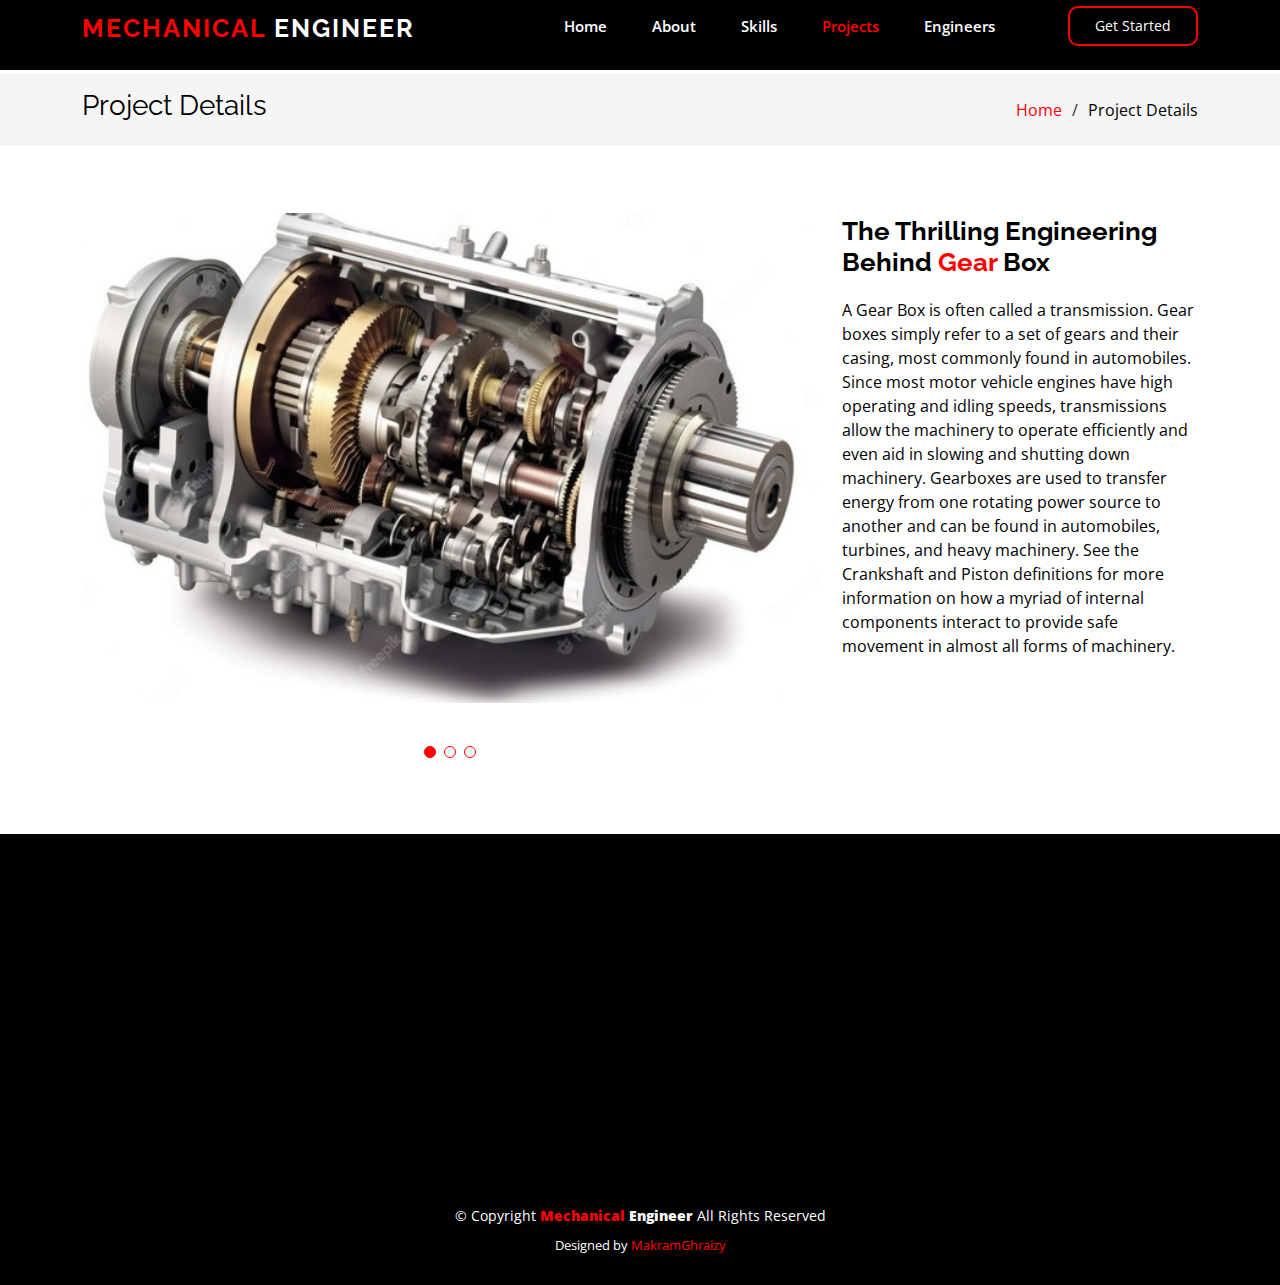
<file: gear-box.html>
<!DOCTYPE html>
<html lang="en">

<head>
  <meta charset="utf-8">
  <meta content="width=device-width, initial-scale=1.0" name="viewport">

  <title>Project Details - Mechanical Engineer</title>
  <meta content="" name="description">
  <meta content="" name="keywords">

  <!-- Favicons -->
  <link href="assets/img/icon-1.png" rel="icon">
  <!-- <link href="assets/img/apple-touch-icon.png" rel="apple-touch-icon"> -->

  <!-- Google Fonts -->
  <link href="https://fonts.googleapis.com/css?family=Open+Sans:300,300i,400,400i,600,600i,700,700i|Raleway:300,300i,400,400i,500,500i,600,600i,700,700i|Poppins:300,300i,400,400i,500,500i,600,600i,700,700i" rel="stylesheet">

  <!-- Vendor CSS Files -->
  <link href="assets/vendor/aos/aos.css" rel="stylesheet">
  <link href="assets/vendor/bootstrap/css/bootstrap.min.css" rel="stylesheet">
  <link href="assets/vendor/bootstrap-icons/bootstrap-icons.css" rel="stylesheet">
  <link href="assets/vendor/boxicons/css/boxicons.min.css" rel="stylesheet">
  <link href="assets/vendor/glightbox/css/glightbox.min.css" rel="stylesheet">
  <link href="assets/vendor/remixicon/remixicon.css" rel="stylesheet">
  <link href="assets/vendor/swiper/swiper-bundle.min.css" rel="stylesheet">

  <!-- Template Main CSS File -->
  <link href="assets/css/style.css" rel="stylesheet">

  <!-- =======================================================
  * Template Name: Gp
  * Updated: Jan 29 2024 with Bootstrap v5.3.2
  * Template URL: https://bootstrapmade.com/gp-free-multipurpose-html-bootstrap-template/
  * Author: BootstrapMade.com
  * License: https://bootstrapmade.com/license/
  ======================================================== -->
</head>

<body>

  <!-- ======= Header ======= -->
  <header id="header" class="fixed-top header-inner-pages">
    <div class="container d-flex align-items-center justify-content-lg-between">

      <h1 class="logo me-auto me-lg-0"><a href="index.html" style="font-size: 25px; padding-right: 60px;">
        <span>Mechanical</span> Engineer</a></h1>
      <!-- Uncomment below if you prefer to use an image logo -->
      <!-- <a href="index.html" class="logo me-auto me-lg-0"><img src="assets/img/logo.png" alt="" class="img-fluid"></a>-->

      <nav id="navbar" class="navbar order-last order-lg-0">
        <ul>
          <li><a class="nav-link scrollto " href="#hero">Home</a></li>
          <li><a class="nav-link scrollto" href="#about">About</a></li>
          <li><a class="nav-link scrollto" href="#services">Skills</a></li>
          <li><a class="nav-link scrollto active" href="#portfolio">Projects</a></li>
          <li><a class="nav-link scrollto" href="#team">Engineers</a></li>
          <!-- <li class="dropdown"><a href="#"><span>Drop Down</span> <i class="bi bi-chevron-down"></i></a>
            <ul>
              <li><a href="#">Drop Down 1</a></li>
              <li class="dropdown"><a href="#"><span>Deep Drop Down</span> <i class="bi bi-chevron-right"></i></a>
                <ul>
                  <li><a href="#">Deep Drop Down 1</a></li>
                  <li><a href="#">Deep Drop Down 2</a></li>
                  <li><a href="#">Deep Drop Down 3</a></li>
                  <li><a href="#">Deep Drop Down 4</a></li>
                  <li><a href="#">Deep Drop Down 5</a></li>
                </ul>
              </li>
              <li><a href="#">Drop Down 2</a></li>
              <li><a href="#">Drop Down 3</a></li>
              <li><a href="#">Drop Down 4</a></li>
            </ul>
          </li> -->
          <!-- <li><a class="nav-link scrollto" href="#contact">Contact</a></li> -->
        </ul>
        <i class="bi bi-list mobile-nav-toggle"></i>
      </nav><!-- .navbar -->

      <a href="#about" class="get-started-btn scrollto">Get Started</a>

    </div>
  </header><!-- End Header -->

  <main id="main">

    <!-- ======= Breadcrumbs ======= -->
    <section id="breadcrumbs" class="breadcrumbs">
      <div class="container">

        <div class="d-flex justify-content-between align-items-center">
          <h2>Project Details</h2>
          <ol>
            <li><a href="index.html">Home</a></li>
            <li>Project Details</li>
          </ol>
        </div>

      </div>
    </section><!-- End Breadcrumbs -->

    <!-- ======= Portfolio Details Section ======= -->
    <section id="portfolio-details" class="portfolio-details">
      <div class="container">

        <div class="row gy-4">

          <div class="col-lg-8" data-aos="fade-down" data-aos-delay="100">
            <div class="portfolio-details-slider swiper">
              <div class="swiper-wrapper align-items-center">

                <div class="swiper-slide">
                  <img src="assets/img/explain/explain1-gb.jpeg" alt="" style="border-radius: 20px;">
                </div>

                <div class="swiper-slide">
                  <img src="assets/img/explain/explain2-gb.jpg" alt="" style="border-radius: 20px;">
                </div>

                <div class="swiper-slide">
                  <img src="assets/img/explain/explain3-gb.jpg" alt="" style="border-radius: 20px;">
                </div>

              </div>
              <div class="swiper-pagination"></div>
            </div>
          </div>

          <div class="col-lg-4">
            <!-- <div class="portfolio-info">
              <h3><span style="color: #FF0000;">Formula</span> 1</h3>
              <ul>
                <li><strong>Category</strong>: Mechanic design</li>
                <li><strong>Origin</strong>: European Motor Racing Championships</li>
                <li><strong>Project date</strong>: 01 March, 2020</li> 
              </ul>
            </div> -->
            <div class="portfolio-description" data-aos="fade-left" data-aos-delay="100">
              <h2 data-aos="fade-up" data-aos-delay="100">The Thrilling Engineering Behind <span style="color: #FF0000;">Gear</span> Box</h2>
              <p data-aos="fade-up" data-aos-delay="100">
               A Gear Box is often called a transmission. Gear boxes simply refer to a set of 
               gears and their casing, most commonly found in automobiles. Since most motor vehicle 
               engines have high operating and idling speeds, transmissions allow the machinery to operate 
               efficiently and even aid in slowing and shutting down machinery. Gearboxes are used to transfer 
               energy from one rotating power source to another and can be found in automobiles, turbines, and 
               heavy machinery. See the Crankshaft and Piston definitions for more information on how a myriad of 
               internal components interact to provide safe movement in almost all forms of machinery.
              </p>
            </div>
          </div>

        </div>

      </div>
    </section> <!--End Portfolio Details Section -->
      
    <!-- ======= Explanation Section ======= 
    <section id="portfolio-details" class="container">
      <div class="portfolio-description" data-aos="fade-up" data-aos-delay="100">
        <h2 data-aos="fade-up" data-aos-delay="100">The <span style="color: #FF0000;">PowerHouse</span>: The <span style="color: #FF0000;">Formula</span> 1 Engine </h2>
        <p data-aos="fade-up" data-aos-delay="100">
          Formula 1 cars are powered by the most advanced and powerful racing engines in the world.  
          These power units, as they are called, are V6 hybrid turbocharged engines with a 1.6-liter 
          capacity. They generate around 1000 horsepower, enabling the cars to reach speeds of over 220 mph 
          (354 kph). The key to their power lies in their ability to maximize energy efficiency.  
          Formula 1 engines recover and reuse heat energy, thanks to the Energy Recovery System (ERS), 
          which consists of the MGU-K (Motor Generator Unit – Kinetic) and MGU-H (Motor Generator Unit – Heat). 
          This innovation not only boosts power but also makes F1 cars more environmentally friendly. 
          Software engineers create the algorithms and control systems that manage the car’s various functions, 
          from engine performance to traction control. These systems optimize performance while ensuring driver safety. 
        </p>
      </div>
      
      <br>

      <div class="portfolio-description" data-aos="fade-up" data-aos-delay="100">
        <h2 data-aos="fade-up" data-aos-delay="100"><span style="color: #FF0000;">Aerodynamics</span>: The Art of Speed and Downforce</h2>
        <p data-aos="fade-up" data-aos-delay="100">
          Aerodynamics plays a pivotal role in the performance of Formula 1 cars. 
          Engineers painstakingly design the car’s body to cut through the air with minimal 
          resistance while generating maximum downforce to keep the car glued to the track. 
          The front and rear wings, along with the car’s diffuser, create the intricate balance 
          required for high-speed stability.  
          The goal is to strike the perfect equilibrium between reducing drag on straights and 
          increasing downforce in corners.  
          Moreover, advanced wind tunnel testing and computational fluid dynamics are used to 
          refine every aspect of the car’s aerodynamics.  
        </p>
      </div>

      <br>
      
      <div class="portfolio-description" data-aos="fade-up" data-aos-delay="100">
        <h2 data-aos="fade-up" data-aos-delay="100"><span style="color: #FF0000;">Tire</span> Technology: The Connection to the Track </h2>
        <p data-aos="fade-up" data-aos-delay="100">
          Formula 1 tires differ from normal car tires in several keyways. They are larger with minimal 
          or no tread, use softer and stickier rubber compounds for better grip, are optimized for high 
          operating temperatures during racing, have significantly higher inflation pressures, feature more 
          aggressive camber angles for improved cornering grip, warm up quickly, and are integral to a car’s 
          aerodynamic design. Tires are the only part of a Formula 1 car that makes contact with the road, and 
          tire technology is a crucial aspect of engineering.  Tire engineers work on the compounds and designs 
          that are tailored to provide optimal grip, durability, and performance in various weather conditions and 
          track surfaces. Engineers must carefully manage tire temperature and wear throughout a race, making tire 
          strategy a critical part of Formula 1 success.  
        </p>
      </div>
    </section> -->

  </main><!-- End #main -->

   <!-- ======= Footer ======= -->
    <footer id="footer">
      <div class="footer-top" data-aos="fade-up" data-aos-delay="100">
        <div class="container">
          <div class="row">
            <div class="col-lg-3 col-md-6">
              <div class="footer-info">
                <h3><span>Mechanical</span> Engineer</h3>
                <p>
                  Casting the world, Forging the campus, Shaping the universe, 
                  Welding the rest of all braches, Bcoz, We are the Men, 
                  We are the machine, and we are Mechanical Engineer’s!🦾
                </p>
                <!-- <div class="social-links mt-3">
                  <a href="#" class="twitter"><i class="bx bxl-twitter"></i></a>
                  <a href="#" class="facebook"
                    ><i class="bx bxl-facebook"></i
                  ></a>
                  <a href="#" class="instagram"
                    ><i class="bx bxl-instagram"></i
                  ></a>
                  <a href="#" class="google-plus"
                    ><i class="bx bxl-skype"></i
                  ></a>
                  <a href="#" class="linkedin"
                    ><i class="bx bxl-linkedin"></i
                  ></a>
                </div> -->
              </div>
            </div>

            <div class="col-lg-2 col-md-6 footer-links">
              <h4>Useful Links</h4>
              <ul>
                <li>
                  <i class="bx bx-chevron-right"></i> <a href="index.html">Home</a>
                </li>
                <li>
                  <i class="bx bx-chevron-right"></i> <a href="index.html#about">About us</a>
                </li>
                <li>
                  <i class="bx bx-chevron-right"></i> <a href="index.html#services">Skills</a>
                </li>
                <li>
                  <i class="bx bx-chevron-right"></i>
                  <a href="#">Terms of service</a>
                </li>
                <li>
                  <i class="bx bx-chevron-right"></i>
                  <a href="#">Privacy policy</a>
                </li>
              </ul>
            </div>

            <div class="col-lg-3 col-md-6 footer-links">
              <h4>Insane Projects</h4>
              <ul>
                <li>
                  <i class="bx bx-chevron-right"></i> <a href="formula-details.html">Formula 1</a>
                </li>
                <li>
                  <i class="bx bx-chevron-right"></i>
                  <a href="gear-box.html">Gear Box</a>
                </li>
                <li>
                  <i class="bx bx-chevron-right"></i>
                  <a href="v8-engine.html">V8 Engine</a>
                </li>
                <li>
                  <i class="bx bx-chevron-right"></i> <a href="thermal-screening-drone.html">Thermal Screening Drone</a>
                </li>
                <!-- <li>
                  <i class="bx bx-chevron-right"></i>
                  <a href="#">Graphic Design</a>
                </li> -->
              </ul>
            </div>

            <div class="col-lg-4 col-md-6 footer-newsletter">
              <h4>Our Newsletter</h4>
              <p>
                Subscribe and Enjoy exclusive newsletters about <span style="color: #FF0000;">Mechanical</span> Engineering 
                career path!
              </p>
              <form action="" method="post">
                <input type="email" name="email" /><input
                  type="submit"
                  value="Subscribe"
                />
              </form>
            </div>
          </div>
        </div>
      </div>

      <div class="container">
        <div class="copyright">
          &copy; Copyright <strong><span style="color: #FF0000; font-weight: bolder;">Mechanical </span> <span style="font-weight: bolder;">Engineer</span> </strong
          > All Rights Reserved
        </div>
        <div class="credits">
          <!-- All the links in the footer should remain intact. -->
          <!-- You can delete the links only if you purchased the pro version. -->
          <!-- Licensing information: https://bootstrapmade.com/license/ -->
          <!-- Purchase the pro version with working PHP/AJAX contact form: https://bootstrapmade.com/gp-free-multipurpose-html-bootstrap-template/ -->
          Designed by <a href="https://makramghraizy.github.io/MY-CV/">MakramGhraizy</a>
        </div>
      </div>
    </footer>
    <!-- End Footer -->

  <div id="preloader"></div>
  <a href="#" class="back-to-top d-flex align-items-center justify-content-center"><i class="bi bi-arrow-up-short"></i></a>

  <!-- Vendor JS Files -->
  <script src="assets/vendor/purecounter/purecounter_vanilla.js"></script>
  <script src="assets/vendor/aos/aos.js"></script>
  <script src="assets/vendor/bootstrap/js/bootstrap.bundle.min.js"></script>
  <script src="assets/vendor/glightbox/js/glightbox.min.js"></script>
  <script src="assets/vendor/isotope-layout/isotope.pkgd.min.js"></script>
  <script src="assets/vendor/swiper/swiper-bundle.min.js"></script>
  <script src="assets/vendor/php-email-form/validate.js"></script>

  <!-- Template Main JS File -->
  <script src="assets/js/main.js"></script>

</body>

</html>
</file>
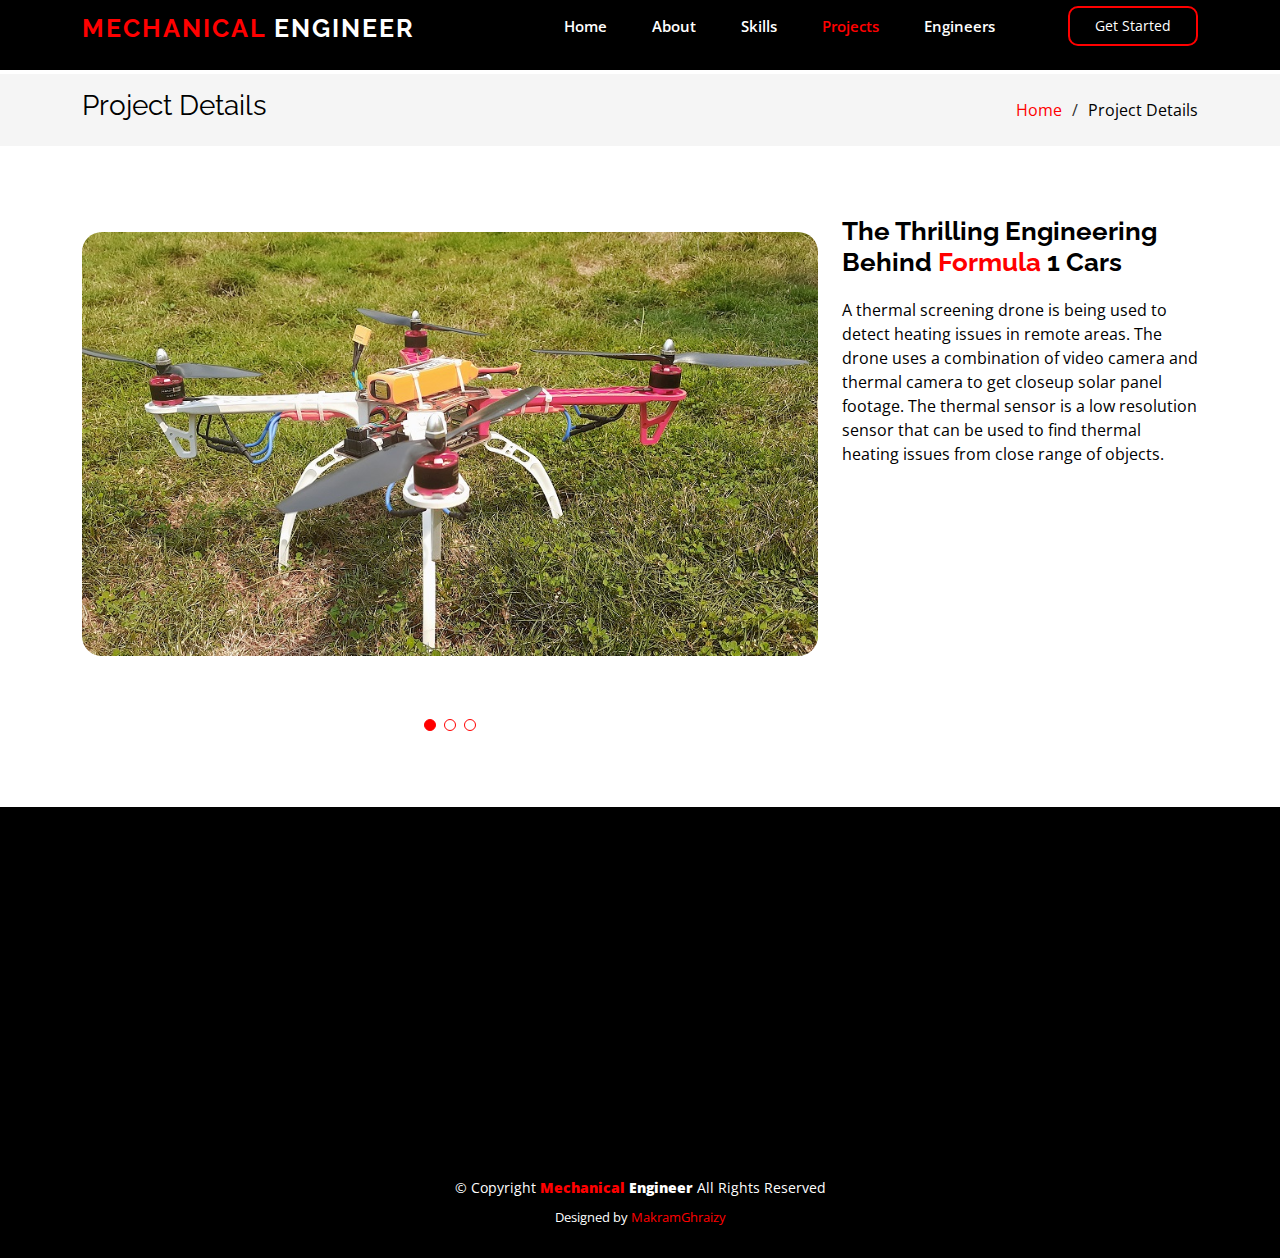
<file: thermal-screening-drone.html>
<!DOCTYPE html>
<html lang="en">

<head>
  <meta charset="utf-8">
  <meta content="width=device-width, initial-scale=1.0" name="viewport">

  <title>Project Details - Mechanical Engineer</title>
  <meta content="" name="description">
  <meta content="" name="keywords">

  <!-- Favicons -->
  <link href="assets/img/icon-1.png" rel="icon">
  <!-- <link href="assets/img/apple-touch-icon.png" rel="apple-touch-icon"> -->

  <!-- Google Fonts -->
  <link href="https://fonts.googleapis.com/css?family=Open+Sans:300,300i,400,400i,600,600i,700,700i|Raleway:300,300i,400,400i,500,500i,600,600i,700,700i|Poppins:300,300i,400,400i,500,500i,600,600i,700,700i" rel="stylesheet">

  <!-- Vendor CSS Files -->
  <link href="assets/vendor/aos/aos.css" rel="stylesheet">
  <link href="assets/vendor/bootstrap/css/bootstrap.min.css" rel="stylesheet">
  <link href="assets/vendor/bootstrap-icons/bootstrap-icons.css" rel="stylesheet">
  <link href="assets/vendor/boxicons/css/boxicons.min.css" rel="stylesheet">
  <link href="assets/vendor/glightbox/css/glightbox.min.css" rel="stylesheet">
  <link href="assets/vendor/remixicon/remixicon.css" rel="stylesheet">
  <link href="assets/vendor/swiper/swiper-bundle.min.css" rel="stylesheet">

  <!-- Template Main CSS File -->
  <link href="assets/css/style.css" rel="stylesheet">

  <!-- =======================================================
  * Template Name: Gp
  * Updated: Jan 29 2024 with Bootstrap v5.3.2
  * Template URL: https://bootstrapmade.com/gp-free-multipurpose-html-bootstrap-template/
  * Author: BootstrapMade.com
  * License: https://bootstrapmade.com/license/
  ======================================================== -->
</head>

<body>

  <!-- ======= Header ======= -->
  <header id="header" class="fixed-top header-inner-pages">
    <div class="container d-flex align-items-center justify-content-lg-between">

      <h1 class="logo me-auto me-lg-0"><a href="index.html" style="font-size: 25px; padding-right: 60px;">
        <span>Mechanical</span> Engineer</a></h1>
      <!-- Uncomment below if you prefer to use an image logo -->
      <!-- <a href="index.html" class="logo me-auto me-lg-0"><img src="assets/img/logo.png" alt="" class="img-fluid"></a>-->

      <nav id="navbar" class="navbar order-last order-lg-0">
        <ul>
          <li><a class="nav-link scrollto " href="#hero">Home</a></li>
          <li><a class="nav-link scrollto" href="#about">About</a></li>
          <li><a class="nav-link scrollto" href="#services">Skills</a></li>
          <li><a class="nav-link scrollto active" href="#portfolio">Projects</a></li>
          <li><a class="nav-link scrollto" href="#team">Engineers</a></li>
          <!-- <li class="dropdown"><a href="#"><span>Drop Down</span> <i class="bi bi-chevron-down"></i></a>
            <ul>
              <li><a href="#">Drop Down 1</a></li>
              <li class="dropdown"><a href="#"><span>Deep Drop Down</span> <i class="bi bi-chevron-right"></i></a>
                <ul>
                  <li><a href="#">Deep Drop Down 1</a></li>
                  <li><a href="#">Deep Drop Down 2</a></li>
                  <li><a href="#">Deep Drop Down 3</a></li>
                  <li><a href="#">Deep Drop Down 4</a></li>
                  <li><a href="#">Deep Drop Down 5</a></li>
                </ul>
              </li>
              <li><a href="#">Drop Down 2</a></li>
              <li><a href="#">Drop Down 3</a></li>
              <li><a href="#">Drop Down 4</a></li>
            </ul>
          </li> -->
          <!-- <li><a class="nav-link scrollto" href="#contact">Contact</a></li> -->
        </ul>
        <i class="bi bi-list mobile-nav-toggle"></i>
      </nav><!-- .navbar -->

      <a href="#about" class="get-started-btn scrollto">Get Started</a>

    </div>
  </header><!-- End Header -->

  <main id="main">

    <!-- ======= Breadcrumbs ======= -->
    <section id="breadcrumbs" class="breadcrumbs">
      <div class="container">

        <div class="d-flex justify-content-between align-items-center">
          <h2>Project Details</h2>
          <ol>
            <li><a href="index.html">Home</a></li>
            <li>Project Details</li>
          </ol>
        </div>

      </div>
    </section><!-- End Breadcrumbs -->

    <!-- ======= Portfolio Details Section ======= -->
    <section id="portfolio-details" class="portfolio-details">
      <div class="container">

        <div class="row gy-4">

          <div class="col-lg-8" data-aos="fade-down" data-aos-delay="100">
            <div class="portfolio-details-slider swiper">
              <div class="swiper-wrapper align-items-center">

                <div class="swiper-slide">
                  <img src="assets/img/explain/explain1-ts.jpg" alt="" style="border-radius: 20px;">
                </div>

                <div class="swiper-slide">
                  <img src="assets/img/explain/explain2-ts.webp" alt="" style="border-radius: 20px;">
                </div>

                <div class="swiper-slide">
                  <img src="assets/img/explain/explain3-ts.jpg" alt="" style="border-radius: 20px;">
                </div>

              </div>
              <div class="swiper-pagination"></div>
            </div>
          </div>

          <div class="col-lg-4">
            <!-- <div class="portfolio-info">
              <h3><span style="color: #FF0000;">Formula</span> 1</h3>
              <ul>
                <li><strong>Category</strong>: Mechanic design</li>
                <li><strong>Origin</strong>: European Motor Racing Championships</li>
                <li><strong>Project date</strong>: 01 March, 2020</li> 
              </ul>
            </div> -->
            <div class="portfolio-description" data-aos="fade-left" data-aos-delay="100">
              <h2 data-aos="fade-up" data-aos-delay="100">The Thrilling Engineering Behind <span style="color: #FF0000;">Formula</span> 1 Cars</h2>
              <p data-aos="fade-up" data-aos-delay="100">
                A thermal screening drone is being used to detect heating issues in remote areas. 
                The drone uses a combination of video camera and thermal camera to get closeup solar 
                panel footage. The thermal sensor is a low resolution sensor that can be used to find 
                thermal heating issues from close range of objects.
              </p>
            </div>
          </div>

        </div>

      </div>
    </section><!-- End Portfolio Details Section -->
      
    <!-- ======= Explanation Section ======= -->
    <!-- <section id="portfolio-details" class="container">
      <div class="portfolio-description" data-aos="fade-up" data-aos-delay="100">
        <h2 data-aos="fade-up" data-aos-delay="100">The <span style="color: #FF0000;">PowerHouse</span>: The <span style="color: #FF0000;">Formula</span> 1 Engine </h2>
        <p data-aos="fade-up" data-aos-delay="100">
          Formula 1 cars are powered by the most advanced and powerful racing engines in the world.  
          These power units, as they are called, are V6 hybrid turbocharged engines with a 1.6-liter 
          capacity. They generate around 1000 horsepower, enabling the cars to reach speeds of over 220 mph 
          (354 kph). The key to their power lies in their ability to maximize energy efficiency.  
          Formula 1 engines recover and reuse heat energy, thanks to the Energy Recovery System (ERS), 
          which consists of the MGU-K (Motor Generator Unit – Kinetic) and MGU-H (Motor Generator Unit – Heat). 
          This innovation not only boosts power but also makes F1 cars more environmentally friendly. 
          Software engineers create the algorithms and control systems that manage the car’s various functions, 
          from engine performance to traction control. These systems optimize performance while ensuring driver safety. 
        </p>
      </div>
      
      <br>

      <div class="portfolio-description" data-aos="fade-up" data-aos-delay="100">
        <h2 data-aos="fade-up" data-aos-delay="100"><span style="color: #FF0000;">Aerodynamics</span>: The Art of Speed and Downforce</h2>
        <p data-aos="fade-up" data-aos-delay="100">
          Aerodynamics plays a pivotal role in the performance of Formula 1 cars. 
          Engineers painstakingly design the car’s body to cut through the air with minimal 
          resistance while generating maximum downforce to keep the car glued to the track. 
          The front and rear wings, along with the car’s diffuser, create the intricate balance 
          required for high-speed stability.  
          The goal is to strike the perfect equilibrium between reducing drag on straights and 
          increasing downforce in corners.  
          Moreover, advanced wind tunnel testing and computational fluid dynamics are used to 
          refine every aspect of the car’s aerodynamics.  
        </p>
      </div>

      <br>
      
      <div class="portfolio-description" data-aos="fade-up" data-aos-delay="100">
        <h2 data-aos="fade-up" data-aos-delay="100"><span style="color: #FF0000;">Tire</span> Technology: The Connection to the Track </h2>
        <p data-aos="fade-up" data-aos-delay="100">
          Formula 1 tires differ from normal car tires in several keyways. They are larger with minimal 
          or no tread, use softer and stickier rubber compounds for better grip, are optimized for high 
          operating temperatures during racing, have significantly higher inflation pressures, feature more 
          aggressive camber angles for improved cornering grip, warm up quickly, and are integral to a car’s 
          aerodynamic design. Tires are the only part of a Formula 1 car that makes contact with the road, and 
          tire technology is a crucial aspect of engineering.  Tire engineers work on the compounds and designs 
          that are tailored to provide optimal grip, durability, and performance in various weather conditions and 
          track surfaces. Engineers must carefully manage tire temperature and wear throughout a race, making tire 
          strategy a critical part of Formula 1 success.  
        </p>
      </div>
    </section> -->

  </main><!-- End #main -->

   <!-- ======= Footer ======= -->
    <footer id="footer">
      <div class="footer-top" data-aos="fade-up" data-aos-delay="100">
        <div class="container">
          <div class="row">
            <div class="col-lg-3 col-md-6">
              <div class="footer-info">
                <h3><span>Mechanical</span> Engineer</h3>
                <p>
                  Casting the world, Forging the campus, Shaping the universe, 
                  Welding the rest of all braches, Bcoz, We are the Men, 
                  We are the machine, and we are Mechanical Engineer’s!🦾
                </p>
                <!-- <div class="social-links mt-3">
                  <a href="#" class="twitter"><i class="bx bxl-twitter"></i></a>
                  <a href="#" class="facebook"
                    ><i class="bx bxl-facebook"></i
                  ></a>
                  <a href="#" class="instagram"
                    ><i class="bx bxl-instagram"></i
                  ></a>
                  <a href="#" class="google-plus"
                    ><i class="bx bxl-skype"></i
                  ></a>
                  <a href="#" class="linkedin"
                    ><i class="bx bxl-linkedin"></i
                  ></a>
                </div> -->
              </div>
            </div>

            <div class="col-lg-2 col-md-6 footer-links">
              <h4>Useful Links</h4>
              <ul>
                <li>
                  <i class="bx bx-chevron-right"></i> <a href="index.html">Home</a>
                </li>
                <li>
                  <i class="bx bx-chevron-right"></i> <a href="index.html#about">About us</a>
                </li>
                <li>
                  <i class="bx bx-chevron-right"></i> <a href="index.html#services">Skills</a>
                </li>
                <li>
                  <i class="bx bx-chevron-right"></i>
                  <a href="#">Terms of service</a>
                </li>
                <li>
                  <i class="bx bx-chevron-right"></i>
                  <a href="#">Privacy policy</a>
                </li>
              </ul>
            </div>

            <div class="col-lg-3 col-md-6 footer-links">
              <h4>Insane Projects</h4>
              <ul>
                <li>
                  <i class="bx bx-chevron-right"></i> <a href="formula-details.html">Formula 1</a>
                </li>
                <li>
                  <i class="bx bx-chevron-right"></i>
                  <a href="gear-box.html">Gear Box</a>
                </li>
                <li>
                  <i class="bx bx-chevron-right"></i>
                  <a href="v8-engine.html">V8 Engine</a>
                </li>
                <li>
                  <i class="bx bx-chevron-right"></i> <a href="thermal-screening-drone.html">Thermal Screening Drone</a>
                </li>
                <!-- <li>
                  <i class="bx bx-chevron-right"></i>
                  <a href="#">Graphic Design</a>
                </li> -->
              </ul>
            </div>

            <div class="col-lg-4 col-md-6 footer-newsletter">
              <h4>Our Newsletter</h4>
              <p>
                Subscribe and Enjoy exclusive newsletters about <span style="color: #FF0000;">Mechanical</span> Engineering 
                career path!
              </p>
              <form action="" method="post">
                <input type="email" name="email" /><input
                  type="submit"
                  value="Subscribe"
                />
              </form>
            </div>
          </div>
        </div>
      </div>

      <div class="container">
        <div class="copyright">
          &copy; Copyright <strong><span style="color: #FF0000; font-weight: bolder;">Mechanical </span> <span style="font-weight: bolder;">Engineer</span> </strong
          > All Rights Reserved
        </div>
        <div class="credits">
          <!-- All the links in the footer should remain intact. -->
          <!-- You can delete the links only if you purchased the pro version. -->
          <!-- Licensing information: https://bootstrapmade.com/license/ -->
          <!-- Purchase the pro version with working PHP/AJAX contact form: https://bootstrapmade.com/gp-free-multipurpose-html-bootstrap-template/ -->
          Designed by <a href="https://makramghraizy.github.io/MY-CV/">MakramGhraizy</a>
        </div>
      </div>
    </footer>
    <!-- End Footer -->

  <div id="preloader"></div>
  <a href="#" class="back-to-top d-flex align-items-center justify-content-center"><i class="bi bi-arrow-up-short"></i></a>

  <!-- Vendor JS Files -->
  <script src="assets/vendor/purecounter/purecounter_vanilla.js"></script>
  <script src="assets/vendor/aos/aos.js"></script>
  <script src="assets/vendor/bootstrap/js/bootstrap.bundle.min.js"></script>
  <script src="assets/vendor/glightbox/js/glightbox.min.js"></script>
  <script src="assets/vendor/isotope-layout/isotope.pkgd.min.js"></script>
  <script src="assets/vendor/swiper/swiper-bundle.min.js"></script>
  <script src="assets/vendor/php-email-form/validate.js"></script>

  <!-- Template Main JS File -->
  <script src="assets/js/main.js"></script>

</body>

</html>
</file>
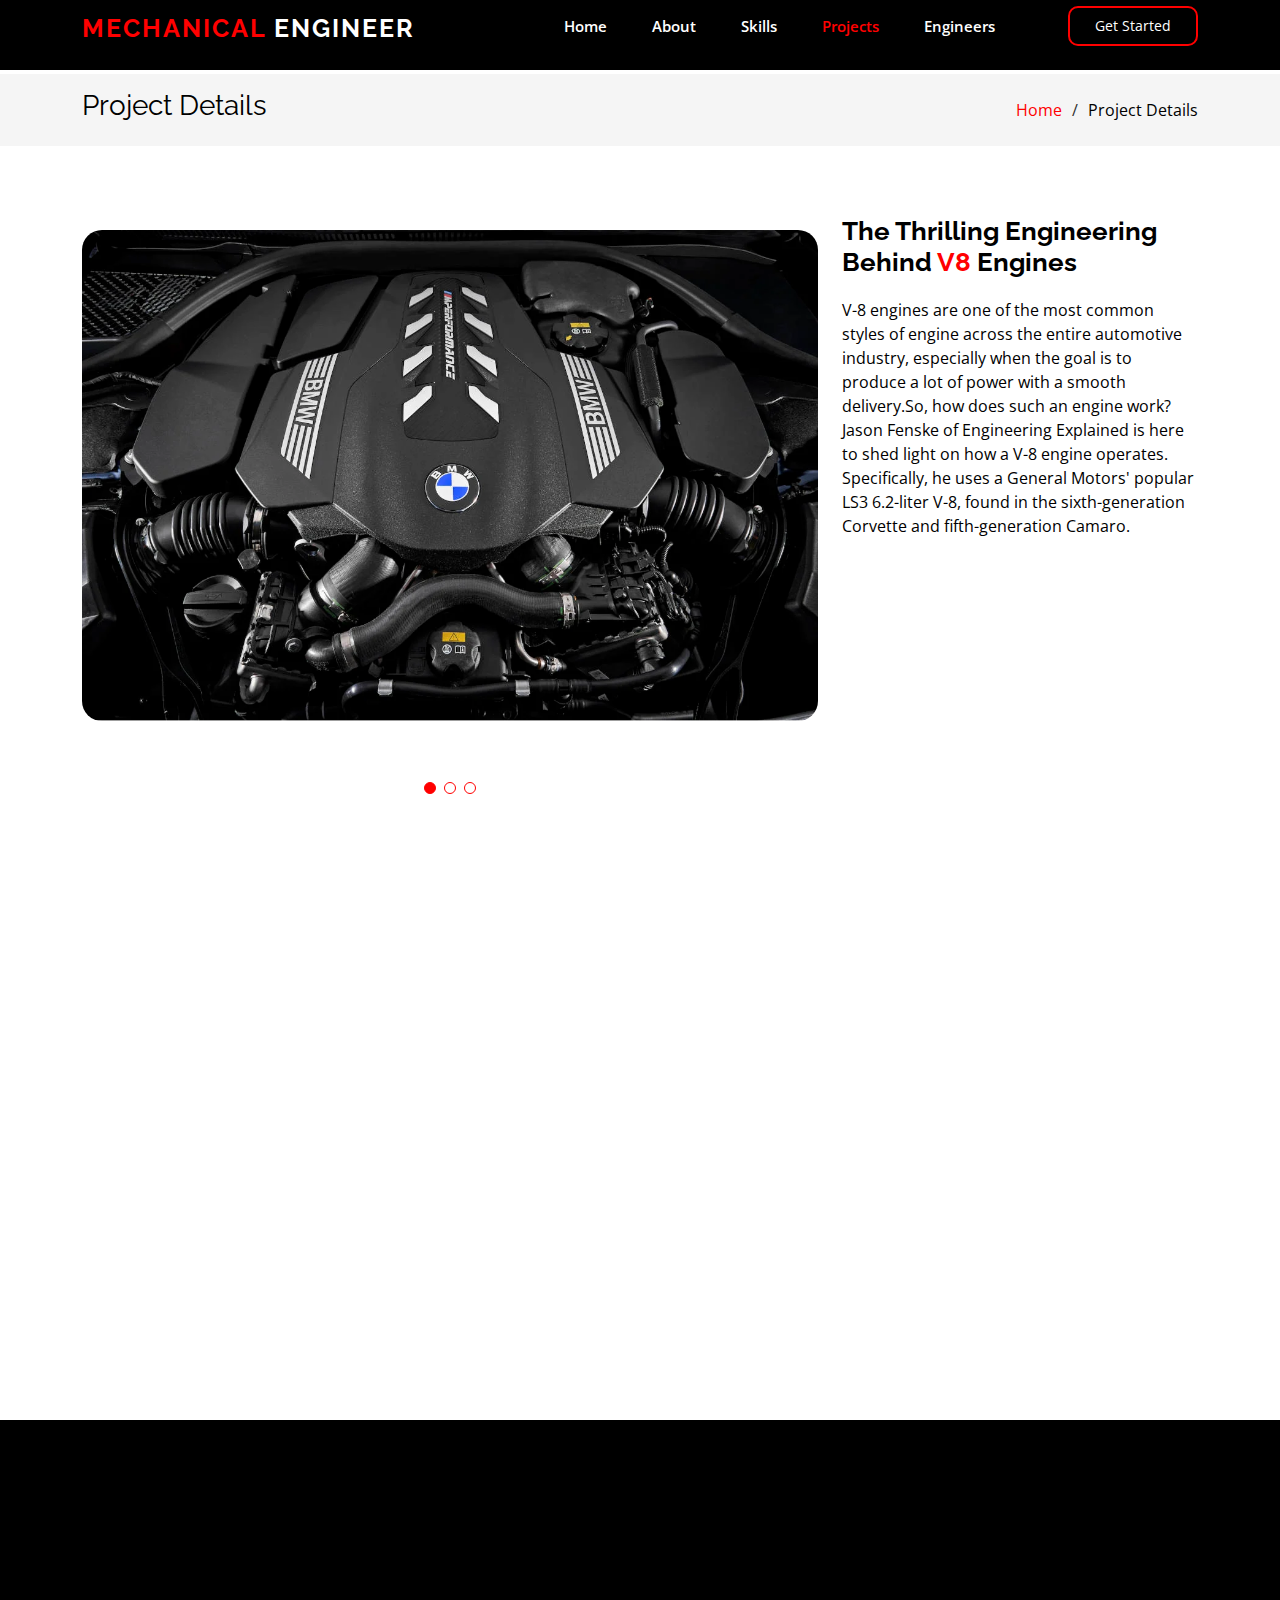
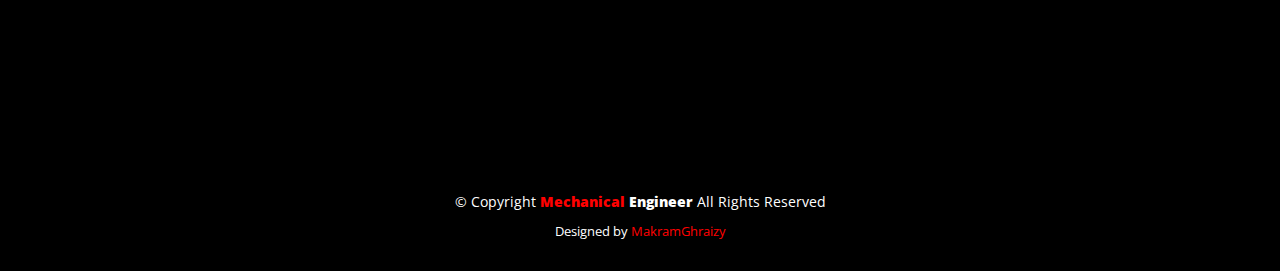
<file: v8-engine.html>
<!DOCTYPE html>
<html lang="en">

<head>
  <meta charset="utf-8">
  <meta content="width=device-width, initial-scale=1.0" name="viewport">

  <title>Project Details - Mechanical Engineer</title>
  <meta content="" name="description">
  <meta content="" name="keywords">

  <!-- Favicons -->
  <link href="assets/img/icon-1.png" rel="icon">
  <!-- <link href="assets/img/apple-touch-icon.png" rel="apple-touch-icon"> -->

  <!-- Google Fonts -->
  <link href="https://fonts.googleapis.com/css?family=Open+Sans:300,300i,400,400i,600,600i,700,700i|Raleway:300,300i,400,400i,500,500i,600,600i,700,700i|Poppins:300,300i,400,400i,500,500i,600,600i,700,700i" rel="stylesheet">

  <!-- Vendor CSS Files -->
  <link href="assets/vendor/aos/aos.css" rel="stylesheet">
  <link href="assets/vendor/bootstrap/css/bootstrap.min.css" rel="stylesheet">
  <link href="assets/vendor/bootstrap-icons/bootstrap-icons.css" rel="stylesheet">
  <link href="assets/vendor/boxicons/css/boxicons.min.css" rel="stylesheet">
  <link href="assets/vendor/glightbox/css/glightbox.min.css" rel="stylesheet">
  <link href="assets/vendor/remixicon/remixicon.css" rel="stylesheet">
  <link href="assets/vendor/swiper/swiper-bundle.min.css" rel="stylesheet">

  <!-- Template Main CSS File -->
  <link href="assets/css/style.css" rel="stylesheet">

  <!-- =======================================================
  * Template Name: Gp
  * Updated: Jan 29 2024 with Bootstrap v5.3.2
  * Template URL: https://bootstrapmade.com/gp-free-multipurpose-html-bootstrap-template/
  * Author: BootstrapMade.com
  * License: https://bootstrapmade.com/license/
  ======================================================== -->
</head>

<body>

  <!-- ======= Header ======= -->
  <header id="header" class="fixed-top header-inner-pages">
    <div class="container d-flex align-items-center justify-content-lg-between">

      <h1 class="logo me-auto me-lg-0"><a href="index.html" style="font-size: 25px; padding-right: 60px;">
        <span>Mechanical</span> Engineer</a></h1>
      <!-- Uncomment below if you prefer to use an image logo -->
      <!-- <a href="index.html" class="logo me-auto me-lg-0"><img src="assets/img/logo.png" alt="" class="img-fluid"></a>-->

      <nav id="navbar" class="navbar order-last order-lg-0">
        <ul>
          <li><a class="nav-link scrollto " href="#hero">Home</a></li>
          <li><a class="nav-link scrollto" href="#about">About</a></li>
          <li><a class="nav-link scrollto" href="#services">Skills</a></li>
          <li><a class="nav-link scrollto active" href="#portfolio">Projects</a></li>
          <li><a class="nav-link scrollto" href="#team">Engineers</a></li>
          <!-- <li class="dropdown"><a href="#"><span>Drop Down</span> <i class="bi bi-chevron-down"></i></a>
            <ul>
              <li><a href="#">Drop Down 1</a></li>
              <li class="dropdown"><a href="#"><span>Deep Drop Down</span> <i class="bi bi-chevron-right"></i></a>
                <ul>
                  <li><a href="#">Deep Drop Down 1</a></li>
                  <li><a href="#">Deep Drop Down 2</a></li>
                  <li><a href="#">Deep Drop Down 3</a></li>
                  <li><a href="#">Deep Drop Down 4</a></li>
                  <li><a href="#">Deep Drop Down 5</a></li>
                </ul>
              </li>
              <li><a href="#">Drop Down 2</a></li>
              <li><a href="#">Drop Down 3</a></li>
              <li><a href="#">Drop Down 4</a></li>
            </ul>
          </li> -->
          <!-- <li><a class="nav-link scrollto" href="#contact">Contact</a></li> -->
        </ul>
        <i class="bi bi-list mobile-nav-toggle"></i>
      </nav><!-- .navbar -->

      <a href="#about" class="get-started-btn scrollto">Get Started</a>

    </div>
  </header><!-- End Header -->

  <main id="main">

    <!-- ======= Breadcrumbs ======= -->
    <section id="breadcrumbs" class="breadcrumbs">
      <div class="container">

        <div class="d-flex justify-content-between align-items-center">
          <h2>Project Details</h2>
          <ol>
            <li><a href="index.html">Home</a></li>
            <li>Project Details</li>
          </ol>
        </div>

      </div>
    </section><!-- End Breadcrumbs -->

    <!-- ======= Portfolio Details Section ======= -->
    <section id="portfolio-details" class="portfolio-details">
      <div class="container">

        <div class="row gy-4">

          <div class="col-lg-8" data-aos="fade-down" data-aos-delay="100">
            <div class="portfolio-details-slider swiper">
              <div class="swiper-wrapper align-items-center">

                <div class="swiper-slide">
                  <img src="assets/img/explain/explain1-v8.webp" alt="" style="border-radius: 20px;">
                </div>

                <div class="swiper-slide">
                  <img src="assets/img/explain/explain2-v8.jpg" alt="" style="border-radius: 20px;">
                </div>

                <div class="swiper-slide">
                  <img src="assets/img/explain/explain3-v8.jpg" alt="" style="border-radius: 20px;">
                </div>

              </div>
              <div class="swiper-pagination"></div>
            </div>
          </div>

          <div class="col-lg-4">
            <!-- <div class="portfolio-info">
              <h3><span style="color: #FF0000;">Formula</span> 1</h3>
              <ul>
                <li><strong>Category</strong>: Mechanic design</li>
                <li><strong>Origin</strong>: European Motor Racing Championships</li>
                <li><strong>Project date</strong>: 01 March, 2020</li> 
              </ul>
            </div> -->
            <div class="portfolio-description" data-aos="fade-left" data-aos-delay="100">
              <h2 data-aos="fade-up" data-aos-delay="100">The Thrilling Engineering Behind <span style="color: #FF0000;">V8</span> Engines</h2>
              <p data-aos="fade-up" data-aos-delay="100">
                V-8 engines are one of the most common styles of engine across the entire automotive industry, especially when the goal is 
                to produce a lot of power with a smooth delivery.So, how does such an engine work? Jason Fenske of 
                Engineering Explained is here to shed light on how a V-8 engine operates. Specifically, he uses a 
                General Motors' popular LS3 6.2-liter V-8, found in the sixth-generation Corvette and fifth-generation 
                Camaro. 
              </p>
            </div>
          </div>

        </div>

      </div>
    </section><!-- End Portfolio Details Section -->
      
    <!-- ======= Explanation Section ======= -->
    <section id="portfolio-details" class="container">
      <div class="portfolio-description" data-aos="fade-up" data-aos-delay="100">
        <h2 data-aos="fade-up" data-aos-delay="100">How Does It <span style="color: #FF0000;">Work</span>?</h2>
        <p data-aos="fade-up" data-aos-delay="100">
          Foremost, the V-8 operates like any other gasoline-powered four-stroke engine. 
          The cylinder pulls in air and fuel, compresses the air and fuel, a spark plug 
          ignites the mixture to create power and forces the piston downward, and finally, 
          the piston pushes exhaust gases out as it travels back up. The cycle happens in eight 
          different cylinders at different times, and the cycle is spread out across the cylinders 
          for smooth power delivery. In the LS3 V-8, the firing order is 1-8-7-2-6-5-4-3, which has a 
          cylinder firing for every 90 degrees of the crankshaft's rotation. 
        </p>

        <br>
        
        <p data-aos="fade-up" data-aos-delay="100">
            Foremost, the V-8 operates like any other gasoline-powered four-stroke engine. 
            The cylinder pulls in air and fuel, compresses the air and fuel, a spark plug 
            ignites the mixture to create power and forces the piston downward, and finally, 
            the piston pushes exhaust gases out as it travels back up. The cycle happens in eight 
            different cylinders at different times, and the cycle is spread out across the cylinders 
            for smooth power delivery. In the LS3 V-8, the firing order is 1-8-7-2-6-5-4-3, which has a 
            cylinder firing for every 90 degrees of the crankshaft's rotation.
        </p>
      </div>
      
      <br>

      <p data-aos="fade-up" data-aos-delay="100">
        As for the pushrods, they work via the camshaft's lobes that activate the pushrods to open up the 
        appropriate valve as it turns. Now, the camshaft that operates the valves is connected to the crankshaft. 
        For every two crankshaft rotations, the camshaft rotates once, and Jason removes the oil pan to show how 
        the crankshaft operates. Weights are added to the crank to balance the engine and connecting rods connect 
        the crank to the pistons.
      </p>
      <!--<div class="portfolio-description" data-aos="fade-up" data-aos-delay="100">
        <h2 data-aos="fade-up" data-aos-delay="100"><span style="color: #FF0000;">Aerodynamics</span>: The Art of Speed and Downforce</h2>
        <p data-aos="fade-up" data-aos-delay="100">
          Aerodynamics plays a pivotal role in the performance of Formula 1 cars. 
          Engineers painstakingly design the car’s body to cut through the air with minimal 
          resistance while generating maximum downforce to keep the car glued to the track. 
          The front and rear wings, along with the car’s diffuser, create the intricate balance 
          required for high-speed stability.  
          The goal is to strike the perfect equilibrium between reducing drag on straights and 
          increasing downforce in corners.  
          Moreover, advanced wind tunnel testing and computational fluid dynamics are used to 
          refine every aspect of the car’s aerodynamics.  
        </p>
      </div>

      <br>
      
      <div class="portfolio-description" data-aos="fade-up" data-aos-delay="100">
        <h2 data-aos="fade-up" data-aos-delay="100"><span style="color: #FF0000;">Tire</span> Technology: The Connection to the Track </h2>
        <p data-aos="fade-up" data-aos-delay="100">
          Formula 1 tires differ from normal car tires in several keyways. They are larger with minimal 
          or no tread, use softer and stickier rubber compounds for better grip, are optimized for high 
          operating temperatures during racing, have significantly higher inflation pressures, feature more 
          aggressive camber angles for improved cornering grip, warm up quickly, and are integral to a car’s 
          aerodynamic design. Tires are the only part of a Formula 1 car that makes contact with the road, and 
          tire technology is a crucial aspect of engineering.  Tire engineers work on the compounds and designs 
          that are tailored to provide optimal grip, durability, and performance in various weather conditions and 
          track surfaces. Engineers must carefully manage tire temperature and wear throughout a race, making tire 
          strategy a critical part of Formula 1 success.  
        </p>
      </div>
    </section> -->

  </main><!-- End #main -->

   <!-- ======= Footer ======= -->
    <footer id="footer">
      <div class="footer-top" data-aos="fade-up" data-aos-delay="100">
        <div class="container">
          <div class="row">
            <div class="col-lg-3 col-md-6">
              <div class="footer-info">
                <h3><span>Mechanical</span> Engineer</h3>
                <p>
                  Casting the world, Forging the campus, Shaping the universe, 
                  Welding the rest of all braches, Bcoz, We are the Men, 
                  We are the machine, and we are Mechanical Engineer’s!🦾
                </p>
                <!-- <div class="social-links mt-3">
                  <a href="#" class="twitter"><i class="bx bxl-twitter"></i></a>
                  <a href="#" class="facebook"
                    ><i class="bx bxl-facebook"></i
                  ></a>
                  <a href="#" class="instagram"
                    ><i class="bx bxl-instagram"></i
                  ></a>
                  <a href="#" class="google-plus"
                    ><i class="bx bxl-skype"></i
                  ></a>
                  <a href="#" class="linkedin"
                    ><i class="bx bxl-linkedin"></i
                  ></a>
                </div> -->
              </div>
            </div>

            <div class="col-lg-2 col-md-6 footer-links">
              <h4>Useful Links</h4>
              <ul>
                <li>
                  <i class="bx bx-chevron-right"></i> <a href="index.html">Home</a>
                </li>
                <li>
                  <i class="bx bx-chevron-right"></i> <a href="index.html#about">About us</a>
                </li>
                <li>
                  <i class="bx bx-chevron-right"></i> <a href="index.html#services">Skills</a>
                </li>
                <li>
                  <i class="bx bx-chevron-right"></i>
                  <a href="#">Terms of service</a>
                </li>
                <li>
                  <i class="bx bx-chevron-right"></i>
                  <a href="#">Privacy policy</a>
                </li>
              </ul>
            </div>

            <div class="col-lg-3 col-md-6 footer-links">
              <h4>Insane Projects</h4>
              <ul>
                <li>
                  <i class="bx bx-chevron-right"></i> <a href="formula-details.html">Formula 1</a>
                </li>
                <li>
                  <i class="bx bx-chevron-right"></i>
                  <a href="gear-box.html">Gear Box</a>
                </li>
                <li>
                  <i class="bx bx-chevron-right"></i>
                  <a href="v8-engine.html">V8 Engine</a>
                </li>
                <li>
                  <i class="bx bx-chevron-right"></i> <a href="thermal-screening-drone.html">Thermal Screening Drone</a>
                </li>
                <!-- <li>
                  <i class="bx bx-chevron-right"></i>
                  <a href="#">Graphic Design</a>
                </li> -->
              </ul>
            </div>

            <div class="col-lg-4 col-md-6 footer-newsletter">
              <h4>Our Newsletter</h4>
              <p>
                Subscribe and Enjoy exclusive newsletters about <span style="color: #FF0000;">Mechanical</span> Engineering 
                career path!
              </p>
              <form action="" method="post">
                <input type="email" name="email" /><input
                  type="submit"
                  value="Subscribe"
                />
              </form>
            </div>
          </div>
        </div>
      </div>

      <div class="container">
        <div class="copyright">
          &copy; Copyright <strong><span style="color: #FF0000; font-weight: bolder;">Mechanical </span> <span style="font-weight: bolder;">Engineer</span> </strong
          > All Rights Reserved
        </div>
        <div class="credits">
          <!-- All the links in the footer should remain intact. -->
          <!-- You can delete the links only if you purchased the pro version. -->
          <!-- Licensing information: https://bootstrapmade.com/license/ -->
          <!-- Purchase the pro version with working PHP/AJAX contact form: https://bootstrapmade.com/gp-free-multipurpose-html-bootstrap-template/ -->
          Designed by <a href="https://makramghraizy.github.io/MY-CV/">MakramGhraizy</a>
        </div>
      </div>
    </footer>
    <!-- End Footer -->

  <div id="preloader"></div>
  <a href="#" class="back-to-top d-flex align-items-center justify-content-center"><i class="bi bi-arrow-up-short"></i></a>

  <!-- Vendor JS Files -->
  <script src="assets/vendor/purecounter/purecounter_vanilla.js"></script>
  <script src="assets/vendor/aos/aos.js"></script>
  <script src="assets/vendor/bootstrap/js/bootstrap.bundle.min.js"></script>
  <script src="assets/vendor/glightbox/js/glightbox.min.js"></script>
  <script src="assets/vendor/isotope-layout/isotope.pkgd.min.js"></script>
  <script src="assets/vendor/swiper/swiper-bundle.min.js"></script>
  <script src="assets/vendor/php-email-form/validate.js"></script>

  <!-- Template Main JS File -->
  <script src="assets/js/main.js"></script>

</body>

</html>
</file>
<file: assets/css/style.css>
/**
* Template Name: Gp
* Updated: Jan 29 2024 with Bootstrap v5.3.2
* Template URL: https://bootstrapmade.com/gp-free-multipurpose-html-bootstrap-template/
* Author: BootstrapMade.com
* License: https://bootstrapmade.com/license/
*/

/*--------------------------------------------------------------
# General
--------------------------------------------------------------*/
body {
  font-family: "Open Sans", sans-serif;
  color: #000000;
}

a {
  color: #FF0000;
  text-decoration: none;
}

a:hover {
  color: #05017A;
  text-decoration: none;
}

h1,
h2,
h3,
h4,
h5,
h6 {
  font-family: "Raleway", sans-serif;
}

/*--------------------------------------------------------------
# Back to top button
--------------------------------------------------------------*/
.back-to-top {
  position: fixed;
  visibility: hidden;
  opacity: 0;
  right: 15px;
  bottom: 15px;
  z-index: 996;
  background: #FF0000;
  width: 40px;
  height: 40px;
  border-radius: 4px;
  transition: all 0.4s;
}

.back-to-top i {
  font-size: 28px;
  color: #151515;
  line-height: 0;
}

.back-to-top:hover {
  background: #151515;
}

.back-to-top:hover i {
  color: #FF0000;
}

.back-to-top.active {
  visibility: visible;
  opacity: 1;
}

/*--------------------------------------------------------------
# Preloader
--------------------------------------------------------------*/
#preloader {
  position: fixed;
  top: 0;
  left: 0;
  right: 0;
  bottom: 0;
  z-index: 9999;
  overflow: hidden;
  background: #151515;
}

#preloader:before {
  content: "";
  position: fixed;
  top: calc(50% - 0px);
  left: calc(50% - 30px);
  border: 6px solid #FF0000;
  border-top-color: #151515;
  border-bottom-color: #151515;
  border-radius: 50%;
  width: 60px;
  height: 60px;
  animation: animate-preloader 1s linear infinite;
}

@keyframes animate-preloader {
  0% {
    transform: rotate(0deg);
  }

  100% {
    transform: rotate(360deg);
  }
}

/*--------------------------------------------------------------
# Disable aos animation delay on mobile devices
--------------------------------------------------------------*/
@media screen and (max-width: 768px) {
  [data-aos-delay] {
    transition-delay: 0 !important;
  }
}

/*--------------------------------------------------------------
# Header
--------------------------------------------------------------*/
#header {
  top: 25px;
  height: 70px;
  transition: all 0.5s;
  z-index: 997;
  padding-top: 5px;
}

#header.header-scrolled,
#header.header-inner-pages {
  top: 0;
  background: #000;
}

#header .logo {
  font-size: 32px;
  margin: 0;
  padding: 0;
  line-height: 1;
  font-weight: 700;
  letter-spacing: 2px;
  text-transform: uppercase;
}

#header .logo a {
  color: #fff;
}

#header .logo a span {
  color: #FF0000;
}

#header .logo img {
  max-height: 40px;
}

/*--------------------------------------------------------------
#  Get Startet Button
--------------------------------------------------------------*/
.get-started-btn {
  color: #fff;
  border-radius: 4px;
  padding: 7px 25px 8px 25px;
  white-space: nowrap;
  transition: 0.3s;
  font-size: 14px;
  display: inline-block;
  border: 2px solid #FF0000;
  border-radius: 10px;
}

.get-started-btn:hover {
  background: #f4161d;
  color: #ffffff;
}

@media (max-width: 992px) {
  .get-started-btn {
    padding: 7px 20px 8px 20px;
    margin-right: 15px;
  }
}

/*--------------------------------------------------------------
# Navigation Menu
--------------------------------------------------------------*/
/**
* Desktop Navigation 
*/
.navbar {
  padding: 0;
}

.navbar ul {
  margin: 0;
  padding: 0;
  display: flex;
  list-style: none;
  align-items: center;
}

.navbar li {
  position: relative;
}

.navbar a,
.navbar a:focus {
  display: flex;
  align-items: center;
  justify-content: space-between;
  padding: 10px 15px 10px 30px;
  font-size: 15px;
  font-weight: 600;
  color: #fff;
  white-space: nowrap;
  transition: 0.3s;
}

.navbar a i,
.navbar a:focus i {
  font-size: 12px;
  line-height: 0;
  margin-left: 5px;
}

.navbar a:hover,
.navbar .active,
.navbar .active:focus,
.navbar li:hover>a {
  color: #FF0000;
}

.navbar .dropdown ul {
  display: block;
  position: absolute;
  left: 14px;
  top: calc(100% + 30px);
  margin: 0;
  padding: 10px 0;
  z-index: 99;
  opacity: 0;
  visibility: hidden;
  background: #fff;
  box-shadow: 0px 0px 30px rgba(127, 137, 161, 0.25);
  transition: 0.3s;
}

.navbar .dropdown ul li {
  min-width: 200px;
}

.navbar .dropdown ul a {
  padding: 10px 20px;
  font-size: 14px;
  text-transform: none;
  color: #151515;
  font-weight: 400;
}

.navbar .dropdown ul a i {
  font-size: 12px;
}

.navbar .dropdown ul a:hover,
.navbar .dropdown ul .active:hover,
.navbar .dropdown ul li:hover>a {
  background-color: #FF0000;
}

.navbar .dropdown:hover>ul {
  opacity: 1;
  top: 100%;
  visibility: visible;
}

.navbar .dropdown .dropdown ul {
  top: 0;
  left: calc(100% - 30px);
  visibility: hidden;
}

.navbar .dropdown .dropdown:hover>ul {
  opacity: 1;
  top: 0;
  left: 100%;
  visibility: visible;
}

@media (max-width: 1366px) {
  .navbar .dropdown .dropdown ul {
    left: -90%;
  }

  .navbar .dropdown .dropdown:hover>ul {
    left: -100%;
  }
}

/**
* Mobile Navigation 
*/
.mobile-nav-toggle {
  color: #fff;
  font-size: 28px;
  cursor: pointer;
  display: none;
  line-height: 0;
  transition: 0.5s;
}

@media (max-width: 991px) {
  .mobile-nav-toggle {
    display: block;
  }

  .navbar ul {
    display: none;
  }
}

.navbar-mobile {
  position: fixed;
  overflow: hidden;
  top: 0;
  right: 0;
  left: 0;
  bottom: 0;
  background: rgba(0, 0, 0, 0.9);
  transition: 0.3s;
  z-index: 999;
}

.navbar-mobile .mobile-nav-toggle {
  position: absolute;
  top: 15px;
  right: 15px;
}

.navbar-mobile ul {
  display: block;
  position: absolute;
  top: 55px;
  right: 15px;
  bottom: 15px;
  left: 15px;
  padding: 10px 0;
  background-color: #fff;
  overflow-y: auto;
  transition: 0.3s;
}

.navbar-mobile a,
.navbar-mobile a:focus {
  padding: 10px 20px;
  font-size: 15px;
  color: #151515;
}

.navbar-mobile a:hover,
.navbar-mobile .active,
.navbar-mobile li:hover>a {
  color: #151515;
  background-color: #FF0000;
}

.navbar-mobile .getstarted,
.navbar-mobile .getstarted:focus {
  margin: 15px;
}

.navbar-mobile .dropdown ul {
  position: static;
  display: none;
  margin: 10px 20px;
  padding: 10px 0;
  z-index: 99;
  opacity: 1;
  visibility: visible;
  background: #fff;
  box-shadow: 0px 0px 30px rgba(127, 137, 161, 0.25);
}

.navbar-mobile .dropdown ul li {
  min-width: 200px;
}

.navbar-mobile .dropdown ul a {
  padding: 10px 20px;
  color: #151515;
}

.navbar-mobile .dropdown ul a i {
  font-size: 12px;
}

.navbar-mobile .dropdown ul a:hover,
.navbar-mobile .dropdown ul .active:hover,
.navbar-mobile .dropdown ul li:hover>a {
  background-color: #FF0000;
}

.navbar-mobile .dropdown>.dropdown-active {
  display: block;
}

/*--------------------------------------------------------------
# Hero Section
--------------------------------------------------------------*/
#hero {
  width: 100%;
  min-height: 100vh;
  background: url("../img/background.jpg") top center;
  background-size: cover;
  position: relative;
}

#hero:before {
  content: "";
  background: rgba(0, 0, 0, 0.6);
  position: absolute;
  bottom: 0;
  top: 0;
  left: 0;
  right: 0;
}

#hero .container {
  position: relative;
  padding-top: 74px;
  text-align: center;
}

#hero h1 {
  margin: 0;
  font-size: 56px;
  font-weight: 700;
  line-height: 64px;
  color: #fff;
  font-family: "Poppins", sans-serif;
}

#hero h1 span {
  color: #FF0000;
}

#hero h2 {
  color: rgba(255, 255, 255, 0.9);
  margin: 10px 0 0 0;
  font-size: 24px;
}

#hero .icon-box {
  padding: 30px 20px;
  transition: ease-in-out 0.3s;
  border: 1px solid rgba(255, 255, 255, 0.3);
  height: 100%;
  text-align: center;
  border-radius: 30px;
}

#hero .icon-box i {
  font-size: 32px;
  line-height: 1;
  color: #FF0000;
}

#hero .icon-box h3 {
  font-weight: 700;
  margin: 10px 0 0 0;
  padding: 0;
  line-height: 1;
  font-size: 20px;
  line-height: 26px;
}

#hero .icon-box h3 a {
  color: #fff;
  transition: ease-in-out 0.3s;
}

#hero .icon-box h3 a:hover {
  color: #FF0000;
}

#hero .icon-box:hover {
  border-color: #FF0000;
}

@media (min-width: 1024px) {
  #hero {
    background-attachment: fixed;
  }
}

@media (max-width: 768px) {
  #hero h1 {
    font-size: 28px;
    line-height: 36px;
  }

  #hero h2 {
    font-size: 20px;
    line-height: 24px;
  }
}

/*--------------------------------------------------------------
# Sections General
--------------------------------------------------------------*/
section {
  padding: 60px 0;
  overflow: hidden;
}

.section-title {
  padding-bottom: 40px;
}

.section-title h2 {
  font-size: 14px;
  font-weight: 500;
  padding: 0;
  line-height: 1px;
  margin: 0 0 5px 0;
  letter-spacing: 2px;
  text-transform: uppercase;
  color: #aaaaaa;
  font-family: "Poppins", sans-serif;
}

.section-title h2::after {
  content: "";
  width: 120px;
  height: 1px;
  display: inline-block;
  background: #ff0c0c;
  margin: 4px 10px;
}

.section-title p {
  margin: 0;
  margin: 0;
  font-size: 36px;
  font-weight: 700;
  text-transform: uppercase;
  font-family: "Poppins", sans-serif;
  color: #151515;
}

/*--------------------------------------------------------------
# About
--------------------------------------------------------------*/
.about .content h3 {
  font-weight: 700;
  font-size: 28px;
  font-family: "Poppins", sans-serif;
}

.about .content ul {
  list-style: none;
  padding: 0;
}

.about .content ul li {
  padding: 0 0 8px 26px;
  position: relative;
}

.about .content ul i {
  position: absolute;
  font-size: 20px;
  left: 0;
  top: -3px;
  color: #FF0000;
}

.about .content p:last-child {
  margin-bottom: 0;
}

/*--------------------------------------------------------------
# Clients
--------------------------------------------------------------*/
.clients {
  padding-top: 20px;
}

.clients .swiper-slide img {
  opacity: 0.5;
  transition: 0.3s;
  filter: grayscale(100);
}

.clients .swiper-slide img:hover {
  filter: none;
  opacity: 1;
}

.clients .swiper-pagination {
  margin-top: 20px;
  position: relative;
}

.clients .swiper-pagination .swiper-pagination-bullet {
  width: 12px;
  height: 12px;
  background-color: #fff;
  opacity: 1;
  background-color: #ddd;
}

.clients .swiper-pagination .swiper-pagination-bullet-active {
  background-color: #FF0000;
}

/*--------------------------------------------------------------
# Features
--------------------------------------------------------------*/
.features {
  padding-top: 20px;
}

.features .icon-box {
  padding-left: 15px;
}

.features .icon-box h4 {
  font-size: 20px;
  font-weight: 700;
  margin: 5px 0 10px 60px;
}

.features .icon-box i {
  font-size: 48px;
  float: left;
  color: #FF0000;
}

.features .icon-box p {
  font-size: 15px;
  color: #848484;
  margin-left: 60px;
}

.features .image {
  background-position: center center;
  background-repeat: no-repeat;
  background-size: cover;
  min-height: 400px;
}

/*--------------------------------------------------------------
# Services
--------------------------------------------------------------*/
.services .icon-box {
  text-align: center;
  border: 1px solid #ebebeb;
  padding: 80px 20px;
  transition: all ease-in-out 0.3s;
  background: #fff;
  border-radius: 30px;
}

.services .icon-box .icon {
  margin: 0 auto;
  width: 64px;
  height: 64px;
  background: #FF0000;
  border-radius: 4px;
  display: flex;
  align-items: center;
  justify-content: center;
  margin-bottom: 20px;
  transition: 0.3s;
}

.services .icon-box .icon i {
  color: #151515;
  font-size: 28px;
  transition: ease-in-out 0.3s;
}

.services .icon-box h4 {
  font-weight: 700;
  margin-bottom: 15px;
  font-size: 24px;
}

.services .icon-box h4 a {
  color: #151515;
  transition: ease-in-out 0.3s;
}

.services .icon-box h4 a:hover {
  color: #FF0000;
}

.services .icon-box p {
  line-height: 24px;
  font-size: 14px;
  margin-bottom: 0;
}

.services .icon-box:hover {
  border-color: #ff0000;
  box-shadow: 0px 0 25px 0 rgba(0, 0, 0, 0.1);
  transform: translateY(-10px);
  border-radius: 30px;
}

/*--------------------------------------------------------------
# Cta
--------------------------------------------------------------*/
.cta {
  background: linear-gradient(rgba(2, 2, 2, 0.5), rgba(0, 0, 0, 0.5)), url("../img/cta-bg1.webp") fixed center center;
  background-size: cover;
  padding: 60px 0;
}

.cta h3 {
  color: #fff;
  font-size: 28px;
  font-weight: 700;
}

.cta p {
  color: #fff;
}

.cta .cta-btn {
  font-family: "Raleway", sans-serif;
  font-weight: 600;
  font-size: 16px;
  letter-spacing: 1px;
  display: inline-block;
  padding: 8px 28px;
  border-radius: 4px;
  transition: 0.5s;
  margin-top: 10px;
  border: 2px solid #fff;
  color: #fff;
  border-radius: 30px;
}

.cta .cta-btn:hover {
  background: #FF0000;
  border-color: #FF0000;
  color: #151515;
  border-radius: 30px;
}

/*--------------------------------------------------------------
# Portfolio
--------------------------------------------------------------*/
.portfolio .portfolio-item {
  margin-bottom: 30px;
}

.portfolio #portfolio-flters {
  padding: 0;
  margin: 0 auto 20px auto;
  list-style: none;
  text-align: center;
}

.portfolio #portfolio-flters li {
  cursor: pointer;
  display: inline-block;
  padding: 8px 15px 10px 15px;
  font-size: 14px;
  font-weight: 600;
  line-height: 1;
  text-transform: uppercase;
  color: #444444;
  margin-bottom: 5px;
  transition: all 0.3s ease-in-out;
  border-radius: 3px;
}

.portfolio #portfolio-flters li:hover,
.portfolio #portfolio-flters li.filter-active {
  color: #151515;
  background: #FF0000;
}

.portfolio #portfolio-flters li:last-child {
  margin-right: 0;
}

.portfolio .portfolio-wrap {
  transition: 0.3s;
  position: relative;
  overflow: hidden;
  z-index: 1;
  background: rgba(21, 21, 21, 0.6);
}

.portfolio .portfolio-wrap::before {
  content: "";
  background: rgba(21, 21, 21, 0.6);
  position: absolute;
  left: 0;
  right: 0;
  top: 0;
  bottom: 0;
  transition: all ease-in-out 0.3s;
  z-index: 2;
  opacity: 0;
}

.portfolio .portfolio-wrap img {
  transition: all ease-in-out 0.3s;
  border-radius: 30px;
}

.portfolio .portfolio-wrap .portfolio-info {
  opacity: 0;
  position: absolute;
  top: 0;
  left: 0;
  right: 0;
  bottom: 0;
  z-index: 3;
  transition: all ease-in-out 0.3s;
  display: flex;
  flex-direction: column;
  justify-content: flex-end;
  align-items: flex-start;
  padding: 20px;
}

.portfolio .portfolio-wrap .portfolio-info h4 {
  font-size: 20px;
  color: #fff;
  font-weight: 600;
}

.portfolio .portfolio-wrap .portfolio-info p {
  color: rgba(255, 255, 255, 0.7);
  font-size: 14px;
  text-transform: uppercase;
  padding: 0;
  margin: 0;
  font-style: italic;
}

.portfolio .portfolio-wrap .portfolio-links {
  text-align: center;
  z-index: 4;
}

.portfolio .portfolio-wrap .portfolio-links a {
  color: #fff;
  margin: 0 5px 0 0;
  font-size: 28px;
  display: inline-block;
  transition: 0.3s;
}

.portfolio .portfolio-wrap .portfolio-links a:hover {
  color: #FF0000;
}

.portfolio .portfolio-wrap:hover::before {
  opacity: 1;
}

.portfolio .portfolio-wrap:hover img {
  transform: scale(1.2);
  border-radius: 20px;
}

.portfolio .portfolio-wrap:hover .portfolio-info {
  opacity: 1;
}

/*--------------------------------------------------------------
# Portfolio Details
--------------------------------------------------------------*/
.portfolio-details {
  padding-top: 40px;
}

.portfolio-details .portfolio-details-slider img {
  width: 100%;
}

.portfolio-details .portfolio-details-slider .swiper-pagination {
  margin-top: 20px;
  position: relative;
}

.portfolio-details .portfolio-details-slider .swiper-pagination .swiper-pagination-bullet {
  width: 12px;
  height: 12px;
  background-color: #fff;
  opacity: 1;
  border: 1px solid #FF0000;
}

.portfolio-details .portfolio-details-slider .swiper-pagination .swiper-pagination-bullet-active {
  background-color: #FF0000;
}

.portfolio-details .portfolio-info {
  padding: 30px;
  box-shadow: 0px 0 30px rgba(21, 21, 21, 0.08);
}

.portfolio-details .portfolio-info h3 {
  font-size: 22px;
  font-weight: 700;
  margin-bottom: 20px;
  padding-bottom: 20px;
  border-bottom: 1px solid #eee;
}

.portfolio-details .portfolio-info ul {
  list-style: none;
  padding: 0;
  font-size: 15px;
}

.portfolio-details .portfolio-info ul li+li {
  margin-top: 10px;
}

.portfolio-details .portfolio-description {
  padding-top: 30px;
}

.portfolio-details .portfolio-description h2 {
  font-size: 26px;
  font-weight: 700;
  margin-bottom: 20px;
}

.portfolio-details .portfolio-description p {
  padding: 0;
}

/*--------------------------------------------------------------
# Counts
--------------------------------------------------------------*/
.counts .content {
  padding: 30px 0;
}

.counts .content h3 {
  font-weight: 700;
  font-size: 34px;
  color: #151515;
}

.counts .content p {
  margin-bottom: 0;
}

.counts .content .count-box {
  padding: 20px 0;
  width: 100%;
}

.counts .content .count-box i {
  display: block;
  font-size: 36px;
  color: #FF0000;
  float: left;
}

.counts .content .count-box span {
  font-size: 36px;
  line-height: 30px;
  display: block;
  font-weight: 700;
  color: #151515;
  margin-left: 50px;
}

.counts .content .count-box p {
  padding: 15px 0 0 0;
  margin: 0 0 0 50px;
  font-family: "Raleway", sans-serif;
  font-size: 14px;
  color: #3b3b3b;
}

.counts .content .count-box a {
  font-weight: 600;
  display: block;
  margin-top: 20px;
  color: #3b3b3b;
  font-size: 15px;
  font-family: "Poppins", sans-serif;
  transition: ease-in-out 0.3s;
}

.counts .content .count-box a:hover {
  color: #626262;
}

.counts .image {
  background: url("../img/counts-img.jpg") center center no-repeat;
  background-size: cover;
  min-height: 400px;
}

@media (max-width: 991px) {
  .counts .image {
    text-align: center;
  }

  .counts .image img {
    max-width: 80%;
  }
}

@media (max-width: 667px) {
  .counts .image img {
    max-width: 100%;
  }
}

/*--------------------------------------------------------------
# Testimonials
--------------------------------------------------------------*/
.testimonials {
  padding: 80px 0;
  background: url("../img/engeer-bg.webp") no-repeat;
  background-position: center center;
  background-size: cover;
  position: relative;
  width: 100%;
}

.testimonials::before {
  content: "";
  position: absolute;
  left: 0;
  right: 0;
  top: 0;
  bottom: 0;
  background: rgba(0, 0, 0, 0.7);
}

.testimonials .section-header {
  margin-bottom: 40px;
}

.testimonials .testimonials-carousel,
.testimonials .testimonials-slider {
  overflow: hidden;
}

.testimonials .testimonial-item {
  text-align: center;
  color: #fff;
}

.testimonials .testimonial-item .testimonial-img {
  width: 100px;
  border-radius: 50%;
  border: 6px solid rgba(255, 255, 255, 0.15);
  margin: 0 auto;
}

.testimonials .testimonial-item h3 {
  font-size: 20px;
  font-weight: bold;
  margin: 10px 0 5px 0;
  color: #fff;
}

.testimonials .testimonial-item h4 {
  font-size: 14px;
  color: #ddd;
  margin: 0 0 15px 0;
}

.testimonials .testimonial-item .quote-icon-left,
.testimonials .testimonial-item .quote-icon-right {
  color: rgba(255, 255, 255, 0.6);
  font-size: 26px;
}

.testimonials .testimonial-item .quote-icon-left {
  display: inline-block;
  left: -5px;
  position: relative;
}

.testimonials .testimonial-item .quote-icon-right {
  display: inline-block;
  right: -5px;
  position: relative;
  top: 10px;
}

.testimonials .testimonial-item p {
  font-style: italic;
  margin: 0 auto 15px auto;
  color: #eee;
}

.testimonials .swiper-pagination {
  margin-top: 20px;
  position: relative;
}

.testimonials .swiper-pagination .swiper-pagination-bullet {
  width: 12px;
  height: 12px;
  background-color: rgba(255, 255, 255, 0.4);
  opacity: 0.5;
}

.testimonials .swiper-pagination .swiper-pagination-bullet-active {
  background-color: #FF0000;
  opacity: 1;
}

@media (min-width: 1024px) {
  .testimonials {
    background-attachment: fixed;
  }
}

@media (min-width: 992px) {
  .testimonials .testimonial-item p {
    width: 80%;
  }
}

/*--------------------------------------------------------------
# Team
--------------------------------------------------------------*/
.team {
  background: #fff;
  padding: 60px 0;
}

.team .member {
  margin-bottom: 20px;
  overflow: hidden;
  border-radius: 5px;
  background: #fff;
  box-shadow: 0px 2px 15px rgba(0, 0, 0, 0.1);
}

.team .member .member-img {
  position: relative;
  overflow: hidden;
}

.team .member .social {
  position: absolute;
  left: 0;
  bottom: 30px;
  right: 0;
  opacity: 0;
  transition: ease-in-out 0.3s;
  text-align: center;
}

.team .member .social a {
  transition: color 0.3s;
  color: #151515;
  margin: 0 3px;
  border-radius: 4px;
  width: 36px;
  height: 36px;
  background: rgba(255, 255, 255, 0.8);
  transition: ease-in-out 0.3s;
  color: #484848;
  display: inline-flex;
  justify-content: center;
  align-items: center;
}

.team .member .social a:hover {
  color: #151515;
  background: #FF0000;
}

.team .member .social i {
  font-size: 18px;
  line-height: 0;
}

.team .member .member-info {
  padding: 25px 15px;
}

.team .member .member-info h4 {
  font-weight: 700;
  margin-bottom: 5px;
  font-size: 18px;
  color: #151515;
}

.team .member .member-info span {
  display: block;
  font-size: 13px;
  font-weight: 400;
  color: #aaaaaa;
}

.team .member .member-info p {
  font-style: italic;
  font-size: 14px;
  line-height: 26px;
  color: #777777;
}

.team .member:hover .social {
  opacity: 1;
  bottom: 15px;
}

/*--------------------------------------------------------------
# Contact
--------------------------------------------------------------*/
.contact .info {
  width: 100%;
  background: #fff;
}

.contact .info i {
  font-size: 20px;
  background: #FF0000;
  color: #151515;
  float: left;
  width: 44px;
  height: 44px;
  display: flex;
  justify-content: center;
  align-items: center;
  border-radius: 4px;
  transition: all 0.3s ease-in-out;
}

.contact .info h4 {
  padding: 0 0 0 60px;
  font-size: 22px;
  font-weight: 600;
  margin-bottom: 5px;
  color: #151515;
}

.contact .info p {
  padding: 0 0 0 60px;
  margin-bottom: 0;
  font-size: 14px;
  color: #484848;
}

.contact .info .email,
.contact .info .phone {
  margin-top: 40px;
}

.contact .php-email-form {
  width: 100%;
  background: #fff;
}

.contact .php-email-form .form-group {
  padding-bottom: 8px;
}

.contact .php-email-form .error-message {
  display: none;
  color: #fff;
  background: #ed3c0d;
  text-align: left;
  padding: 15px;
  font-weight: 600;
}

.contact .php-email-form .error-message br+br {
  margin-top: 25px;
}

.contact .php-email-form .sent-message {
  display: none;
  color: #fff;
  background: #18d26e;
  text-align: center;
  padding: 15px;
  font-weight: 600;
}

.contact .php-email-form .loading {
  display: none;
  background: #fff;
  text-align: center;
  padding: 15px;
}

.contact .php-email-form .loading:before {
  content: "";
  display: inline-block;
  border-radius: 50%;
  width: 24px;
  height: 24px;
  margin: 0 10px -6px 0;
  border: 3px solid #18d26e;
  border-top-color: #eee;
  animation: animate-loading 1s linear infinite;
}

.contact .php-email-form input,
.contact .php-email-form textarea {
  border-radius: 0;
  box-shadow: none;
  font-size: 14px;
  border-radius: 4px;
}

.contact .php-email-form input:focus,
.contact .php-email-form textarea:focus {
  border-color: #FF0000;
}

.contact .php-email-form input {
  height: 44px;
}

.contact .php-email-form textarea {
  padding: 10px 12px;
}

.contact .php-email-form button[type=submit] {
  background: #FF0000;
  border: 0;
  padding: 10px 24px;
  color: #151515;
  transition: 0.4s;
  border-radius: 4px;
}

.contact .php-email-form button[type=submit]:hover {
  background: #ffcd6b;
}

@keyframes animate-loading {
  0% {
    transform: rotate(0deg);
  }

  100% {
    transform: rotate(360deg);
  }
}

/*--------------------------------------------------------------
# Breadcrumbs
--------------------------------------------------------------*/
.breadcrumbs {
  padding: 15px 0;
  background: whitesmoke;
  min-height: 40px;
  margin-top: 74px;
}

.breadcrumbs h2 {
  font-size: 28px;
  font-weight: 400;
}

.breadcrumbs ol {
  display: flex;
  flex-wrap: wrap;
  list-style: none;
  padding: 0;
  margin: 0;
}

.breadcrumbs ol li+li {
  padding-left: 10px;
}

.breadcrumbs ol li+li::before {
  display: inline-block;
  padding-right: 10px;
  color: #2f2f2f;
  content: "/";
}

@media (max-width: 992px) {
  .breadcrumbs {
    margin-top: 68px;
  }

  .breadcrumbs .d-flex {
    display: block !important;
  }

  .breadcrumbs ol {
    display: block;
  }

  .breadcrumbs ol li {
    display: inline-block;
  }
}

/*--------------------------------------------------------------
# Footer
--------------------------------------------------------------*/
#footer {
  background: black;
  padding: 0 0 30px 0;
  color: #fff;
  font-size: 14px;
}

#footer .footer-top {
  background: #151515;
  border-bottom: 1px solid #000;
  padding: 60px 0 30px 0;
}

#footer .footer-top .footer-info {
  margin-bottom: 30px;
}

#footer .footer-top .footer-info h3 {
  font-size: 28px;
  margin: 0 0 20px 0;
  padding: 2px 0 2px 0;
  line-height: 1;
  font-weight: 700;
  text-transform: uppercase;
}

#footer .footer-top .footer-info h3 span {
  color: #FF0000;
}

#footer .footer-top .footer-info p {
  font-size: 14px;
  line-height: 24px;
  margin-bottom: 0;
  font-family: "Raleway", sans-serif;
  color: #fff;
}

#footer .footer-top .social-links a {
  font-size: 18px;
  display: inline-block;
  background: #292929;
  color: #fff;
  line-height: 1;
  padding: 8px 0;
  margin-right: 4px;
  border-radius: 4px;
  text-align: center;
  width: 36px;
  height: 36px;
  transition: 0.3s;
}

#footer .footer-top .social-links a:hover {
  background: #FF0000;
  color: #151515;
  text-decoration: none;
}

#footer .footer-top h4 {
  font-size: 16px;
  font-weight: 600;
  color: #fff;
  position: relative;
  padding-bottom: 12px;
}

#footer .footer-top .footer-links {
  margin-bottom: 30px;
}

#footer .footer-top .footer-links ul {
  list-style: none;
  padding: 0;
  margin: 0;
}

#footer .footer-top .footer-links ul i {
  padding-right: 2px;
  color: #FF0000;
  font-size: 18px;
  line-height: 1;
}

#footer .footer-top .footer-links ul li {
  padding: 10px 0;
  display: flex;
  align-items: center;
}

#footer .footer-top .footer-links ul li:first-child {
  padding-top: 0;
}

#footer .footer-top .footer-links ul a {
  color: #fff;
  transition: 0.3s;
  display: inline-block;
  line-height: 1;
}

#footer .footer-top .footer-links ul a:hover {
  color: #FF0000;
}

#footer .footer-top .footer-newsletter form {
  margin-top: 30px;
  background: #000;
  padding: 6px 10px;
  position: relative;
  border-radius: 4px;
}

#footer .footer-top .footer-newsletter form input[type=email] {
  border: 0;
  padding: 4px;
  width: calc(100% - 110px);
}

#footer .footer-top .footer-newsletter form input[type=submit] {
  position: absolute;
  top: 0;
  right: -2px;
  bottom: 0;
  border: 0;
  background: none;
  font-size: 16px;
  padding: 0 20px;
  background: #FF0000;
  color: #151515;
  transition: 0.3s;
  border-radius: 30px;
}

#footer .footer-top .footer-newsletter form input[type=submit]:hover {
  background: #ffcd6b;
}

#footer .copyright {
  text-align: center;
  padding-top: 30px;
}

#footer .credits {
  padding-top: 10px;
  text-align: center;
  font-size: 13px;
  color: #fff;
}
</file>
